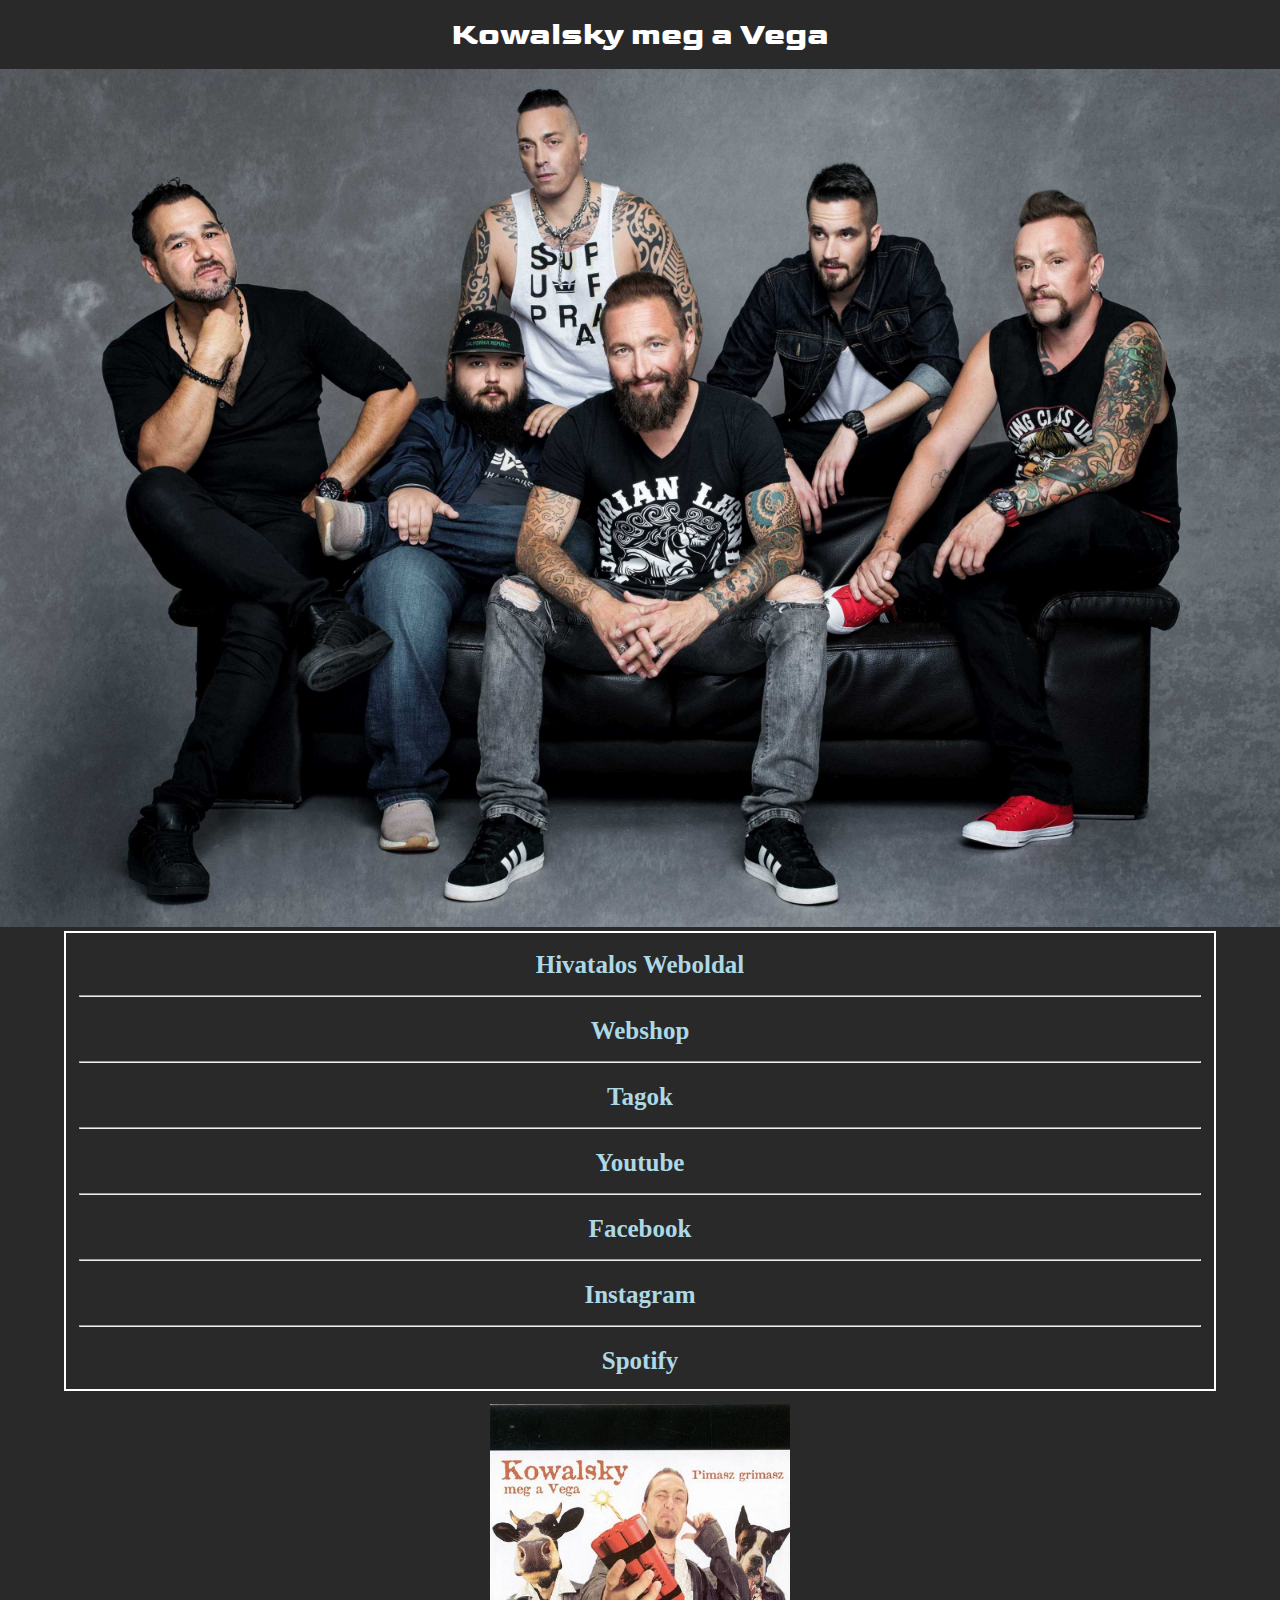
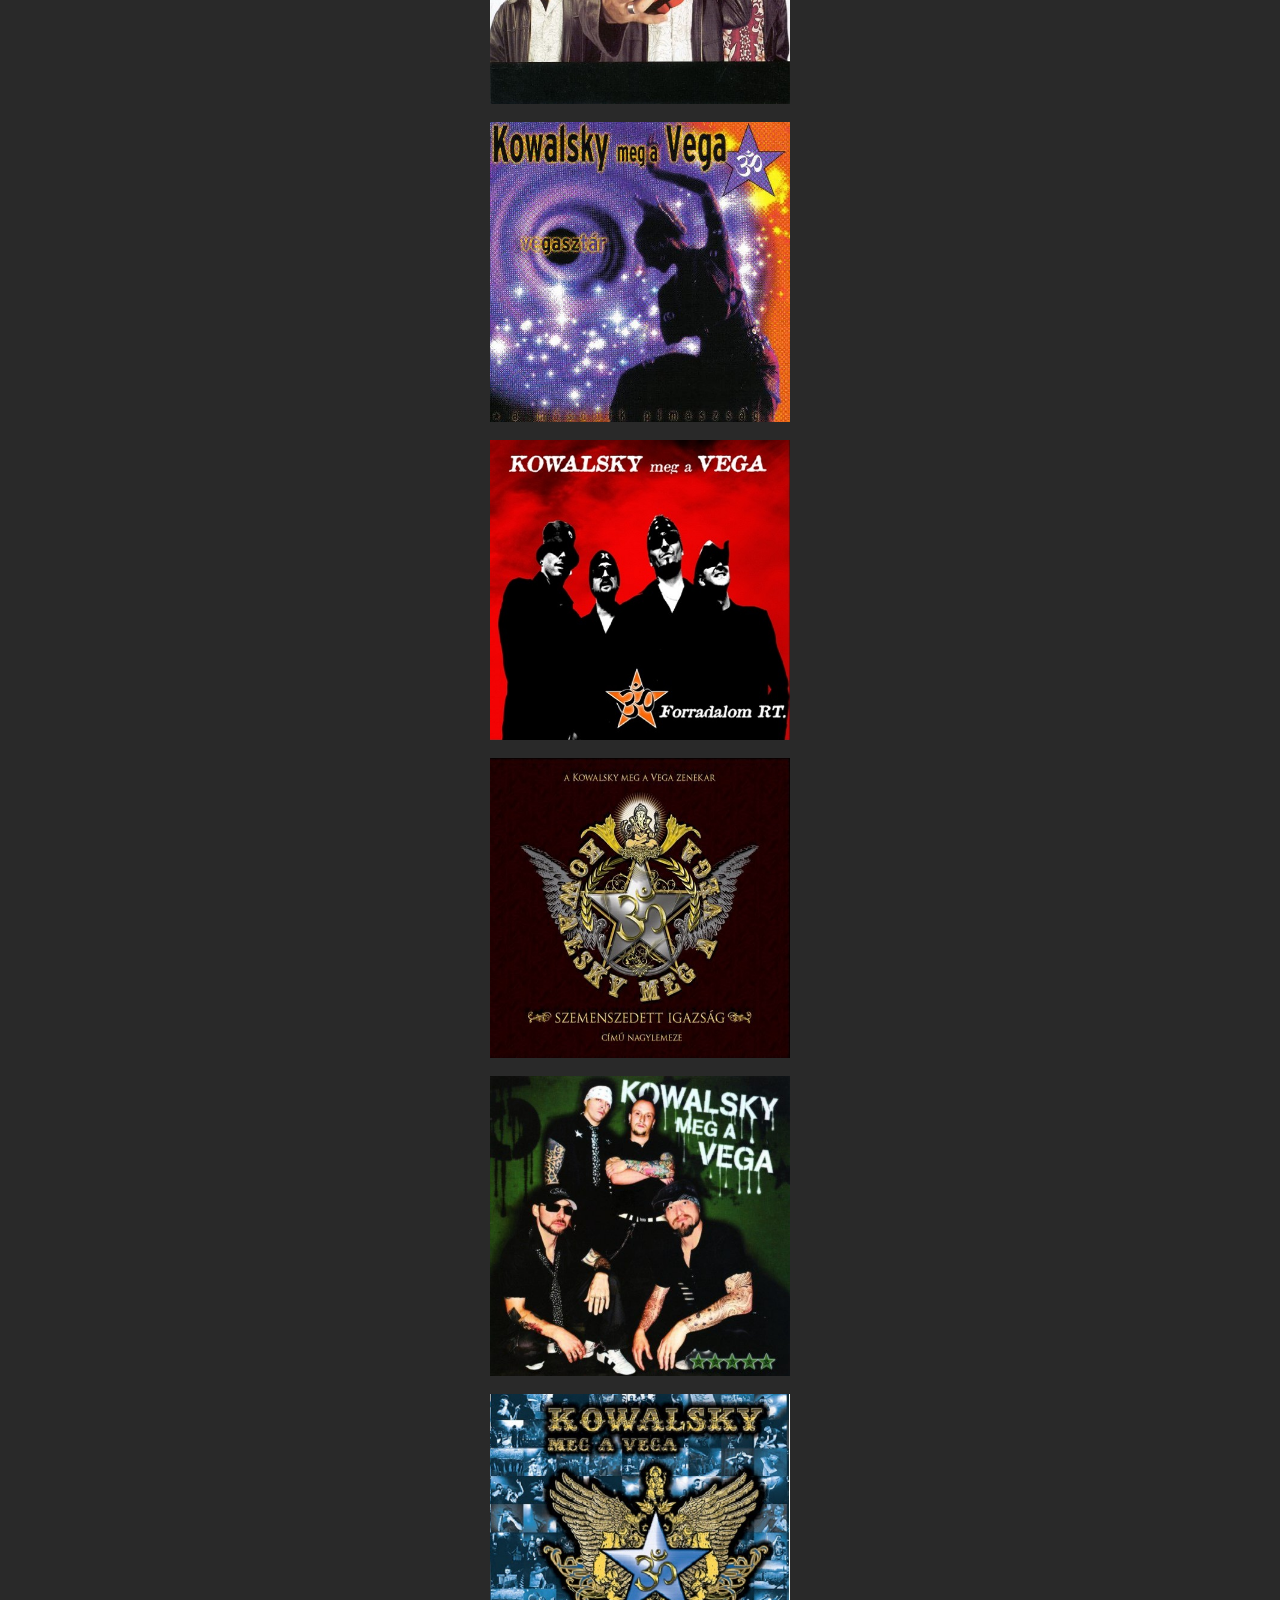
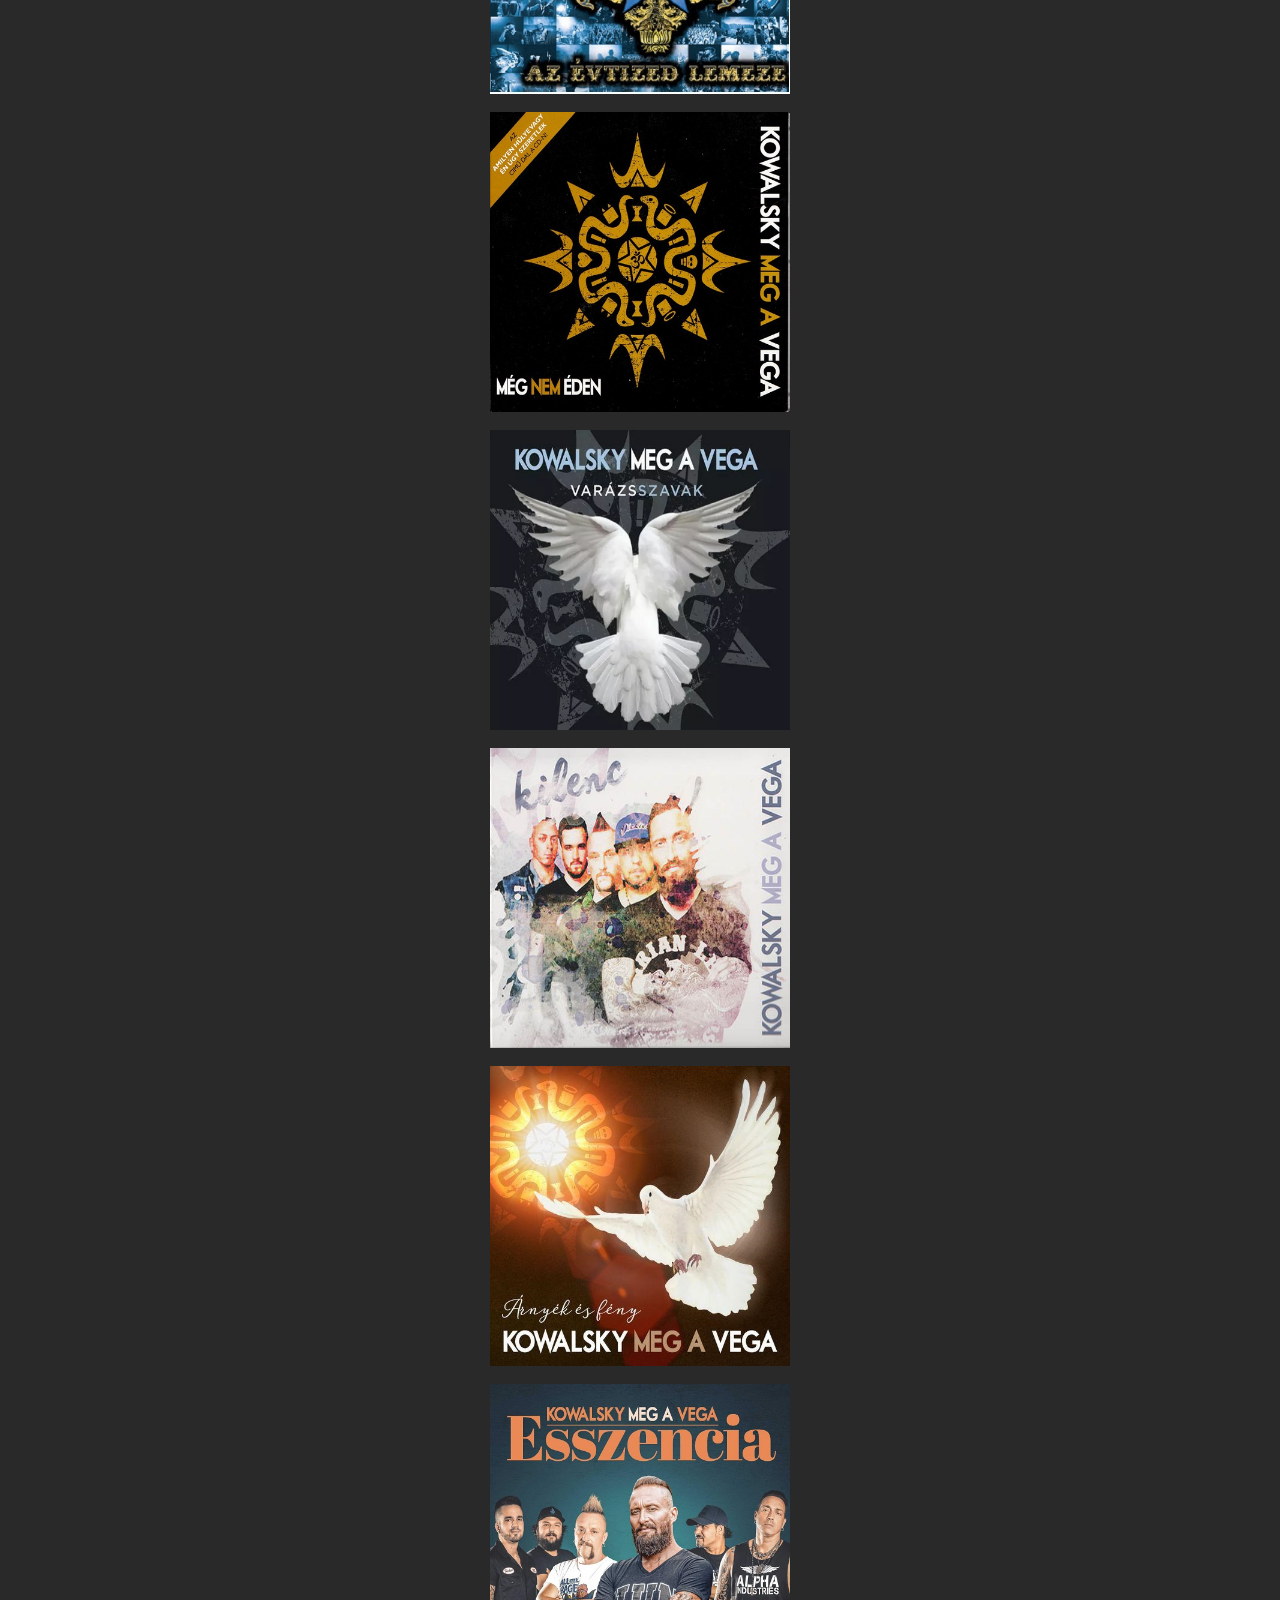
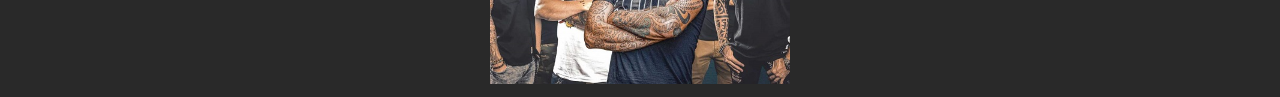
<file: index.html>
<!DOCTYPE html>
<html lang="hu">
<head>
    <meta charset="UTF-8">
    <meta name="viewport" content="width=device-width, initial-scale=1.0">
    <title>Kowalsky meg a Vega</title>
    <link rel="stylesheet" href="style.css">
</head>
<body>
    <div class="kep">
        <h1>Kowalsky meg a Vega</h1>
        <img src="kmv.jpg">
        
    </div>
    <table class="menu">
        <tr>
            <th>
                <a target="_blank" href="http://kowa.hu">Hivatalos Weboldal</a>
                <br><hr>
                <a target="_blank" href="https://kowalskymegavegashop.hu">Webshop</a>
                <br><hr>
                <a target="" href="tagok.html">Tagok</a>
                <br><hr>
                <a target="_blank" href="https://www.youtube.com/user/kowalskymegavega">Youtube</a>
                <br><hr>
                <a target="_blank" href="https://www.facebook.com/kowalskymegavega/">Facebook</a>
                <br><hr>
                <a target="_blank" href="https://www.instagram.com/kowalskymegavega/">Instagram</a>
                <br><hr>
                <a target="_blank" href="https://open.spotify.com/artist/5cllnH1YfZ7XL3mvvgWcGm">Spotify</a>
                <br>
            </th>
        </tr>
    <table class="albumok">   
        <tr>
            <td>
                <a href="kmv_pimasz_grimasz.html"><img src="kmv_pimasz_grimasz.jpg"></a>
                <br>
                <a href="kmv_vegasztar.html"><img src="kmv_vegasztar.jpg"></a>
                <br>
                <a href="kmv_forradalom_rt.html"><img src="kmv_forradalom_rt.jpg"></a>
                <br>
                <a href="kmv_szemenszedett_igazsag.html"><img src="kmv_szemenszedett_igazsag.jpg"></a>
                <br>
                <a href="kmv_otcsillagos.html"><img src="kmv_otcsillagos.jpg"></a>
                <br>
                <a href="kmv_evtized_lemeze.html"><img src="kmv_evtized_lemeze.jpg"></a>
                <br>
                <a href="kmv_meg_nem_eden.html"><img src="kmv_meg_nem_eden.jpg"></a>
                <br>
                <a href="kmv_varazsszavak.html"><img src="kmv_varazsszavak.jpg"></a>
                <br>
                <a href="kmv_kilenc.html"><img src="kmv_kilenc.jpg"></a>
                <br>
                <a href="kmv_arnyek_es_feny.html"><img src="kmv_arnyek_es_feny.jpg"></a>
                <br>
                <a href="kmv_esszencia.html"><img src="kmv_esszencia.jpg"></a>
            </td>
        </tr>
    </table>
    
</body>
</html>
</file>
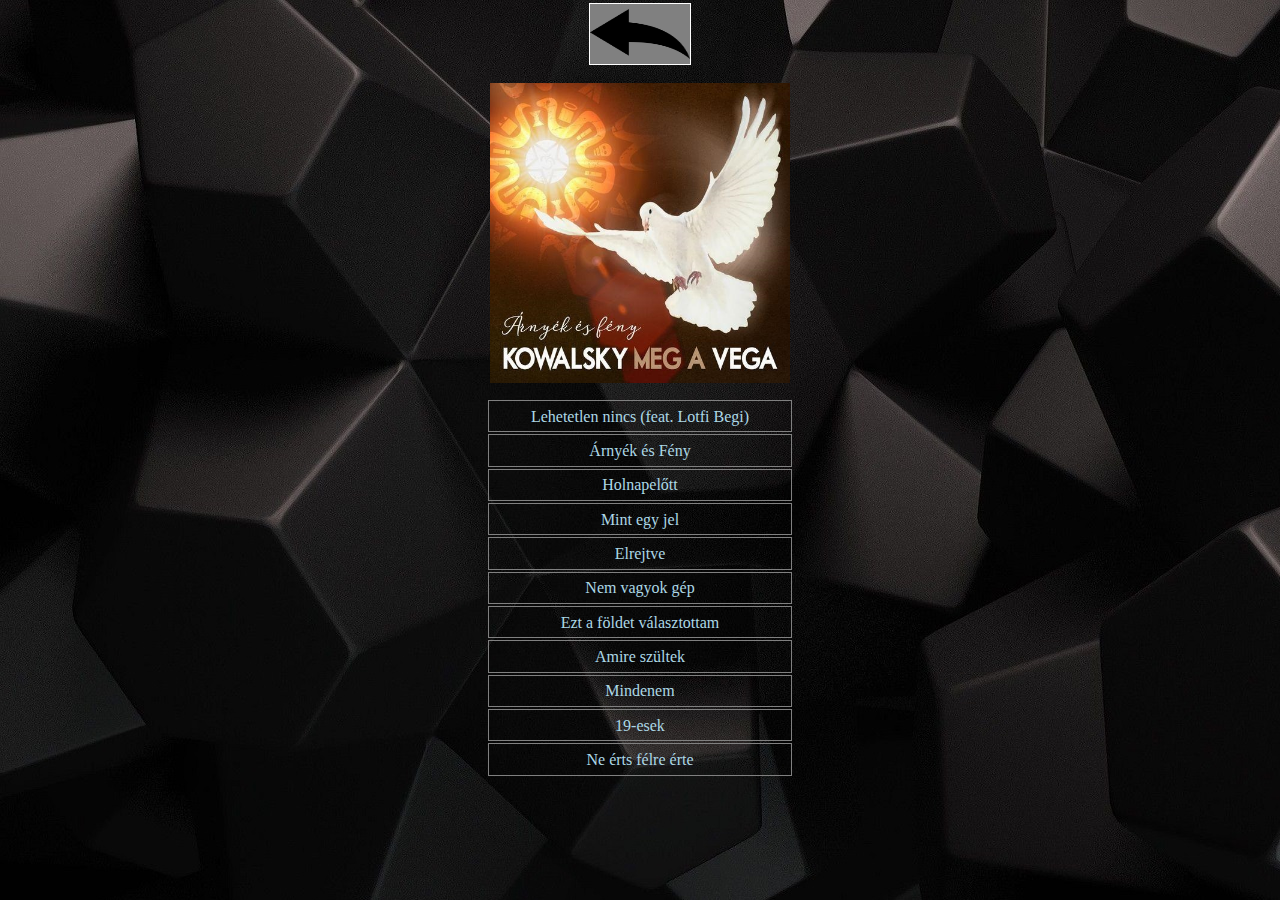
<file: kmv_arnyek_es_feny.html>
<!DOCTYPE html>
<html lang="hu">
<head>
    <meta charset="UTF-8">
    <meta name="viewport" content="width=device-width, initial-scale=1.0">
    <title>Kowalsky meg a Vega - Árnyék és fény</title>
    <link rel="stylesheet" href="album.css">
</head>
<body>
    <div class="bg">
    <!--<table>
        <tr>
            <td>
                <a href="index.html"><img class="vissza" src="vissza.png"></a>
            </td>
        </tr>
        <tr>
            <td>
                <img src="kmv_arnyek_es_feny.jpg" alt="Árnyék és fény borító" class="albumkep">
            </td>
        </tr>
        <tr>
            <td>
                <ul>
                    <a target="_blank" href="https://www.youtube.com/watch?v=1TZcFUPSbb0">
                        <li>Lehetetlen nincs (feat. Lotfi Begi)</li>
                    </a>
                    <a target="_blank" href="https://www.youtube.com/watch?v=YBqUlp4jbUc">
                        <li>Árnyék és Fény</li>
                    </a>
                    <a target="_blank" href="https://www.youtube.com/watch?v=3j7KGIOV_us">
                        <li>Holnapelőtt</li>
                    </a>
                    <a target="_blank" href="https://www.youtube.com/watch?v=t6os3I24CdQ">
                        <li>Mint egy jel</li>
                    </a>
                    <a target="_blank" href="https://www.youtube.com/watch?v=_L0og__Jii0">
                        <li>Elrejtve</li>
                    </a>
                    <a target="_blank" href="https://www.youtube.com/watch?v=_n4ki0c5J-g">
                        <li>Nem vagyok gép</li>
                    </a>
                    <a target="_blank" href="https://www.youtube.com/watch?v=twy8YoBT1Kc">
                        <li>Ezt a földet választottam</li>
                    </a>
                    <a target="_blank" href="https://www.youtube.com/watch?v=w92vYXxvt8U">
                        <li>Amire szültek</li>
                    </a>
                    <a target="_blank" href="https://www.youtube.com/watch?v=oIetOtffWqs">
                        <li>Mindenem</li>
                    </a>
                    <a target="_blank" href="https://www.youtube.com/watch?v=AzV4lrjw5qg">
                        <li>19-esek</li>
                    </a>
                    <a target="_blank" href="https://www.youtube.com/watch?v=o3hQXavjbi4">
                        <li>Ne érts félre érte</li>
                    </a>
                </ul>
            </td>
        </tr>
    </table>-->

    <table>
        <tr>
            <th>
                <a href="index.html"><img class="vissza" src="vissza.png"></a>
            </th>
        </tr>
        <tr>
            <th>
                <img src="kmv_arnyek_es_feny.jpg" alt="Árnyék és fény borító" class="albumkep">
            </th>
        </tr>

        <tr><td><a target="_blank" href="https://www.youtube.com/watch?v=1TZcFUPSbb0">
            <li>Lehetetlen nincs (feat. Lotfi Begi)</li>
        </a></td></tr>
        <tr><td><a target="_blank" href="https://www.youtube.com/watch?v=YBqUlp4jbUc">
            <li>Árnyék és Fény</li>
        </a></td></tr>
        <tr><td><a target="_blank" href="https://www.youtube.com/watch?v=3j7KGIOV_us">
            <li>Holnapelőtt</li>
        </a></td></tr>
        <tr><td><a target="_blank" href="https://www.youtube.com/watch?v=t6os3I24CdQ">
            <li>Mint egy jel</li>
        </a></td></tr>
        <tr><td><a target="_blank" href="https://www.youtube.com/watch?v=_L0og__Jii0">
            <li>Elrejtve</li>
        </a></td></tr>
        <tr><td><a target="_blank" href="https://www.youtube.com/watch?v=_n4ki0c5J-g">
            <li>Nem vagyok gép</li>
        </a></td></tr>
        <tr><td><a target="_blank" href="https://www.youtube.com/watch?v=twy8YoBT1Kc">
            <li>Ezt a földet választottam</li>
        </a></td></tr>
        <tr><td><a target="_blank" href="https://www.youtube.com/watch?v=w92vYXxvt8U">
            <li>Amire szültek</li>
        </a></td></tr>
        <tr><td><a target="_blank" href="https://www.youtube.com/watch?v=oIetOtffWqs">
            <li>Mindenem</li>
        </a></td></tr>
        <tr><td><a target="_blank" href="https://www.youtube.com/watch?v=AzV4lrjw5qg">
            <li>19-esek</li>
        </a></td></tr>
        <tr><td><a target="_blank" href="https://www.youtube.com/watch?v=o3hQXavjbi4">
            <li>Ne érts félre érte</li>
        </a></td></tr>
    </table>
    </div>
</body>
</html>
</file>
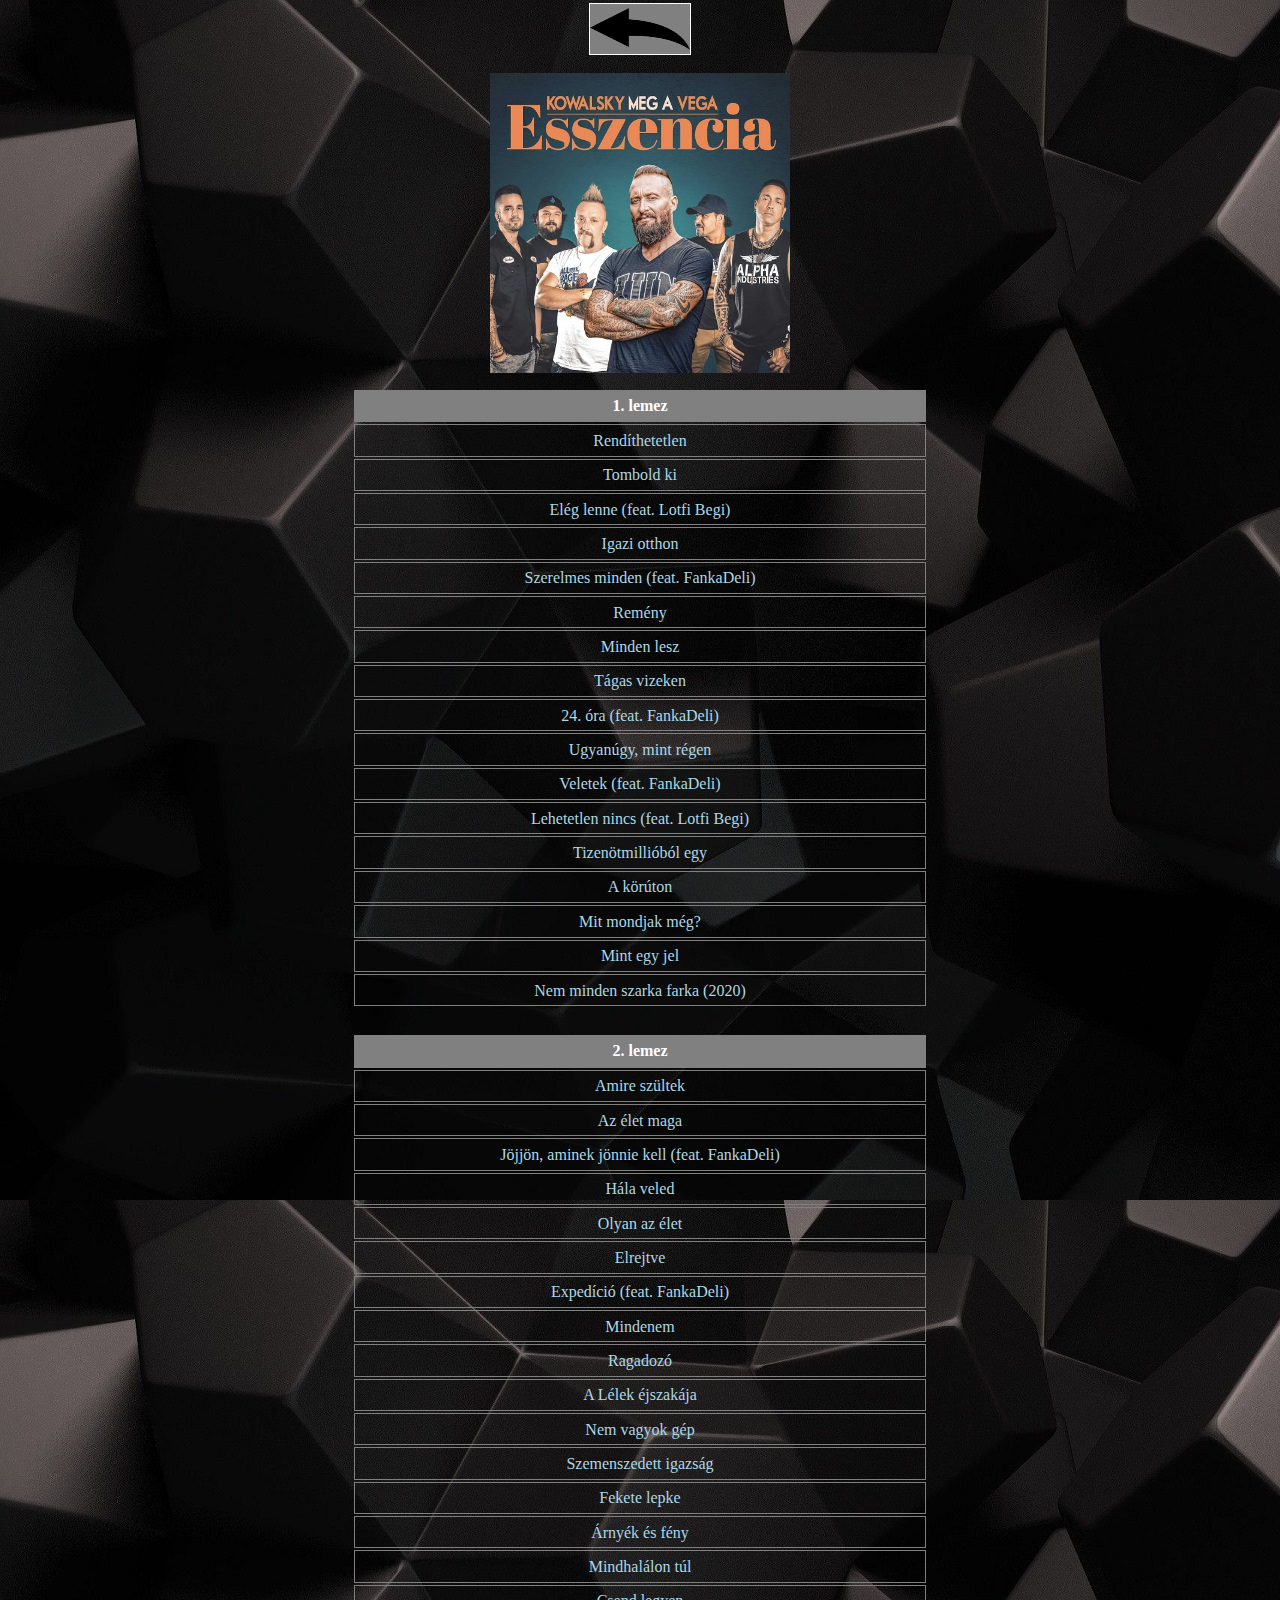
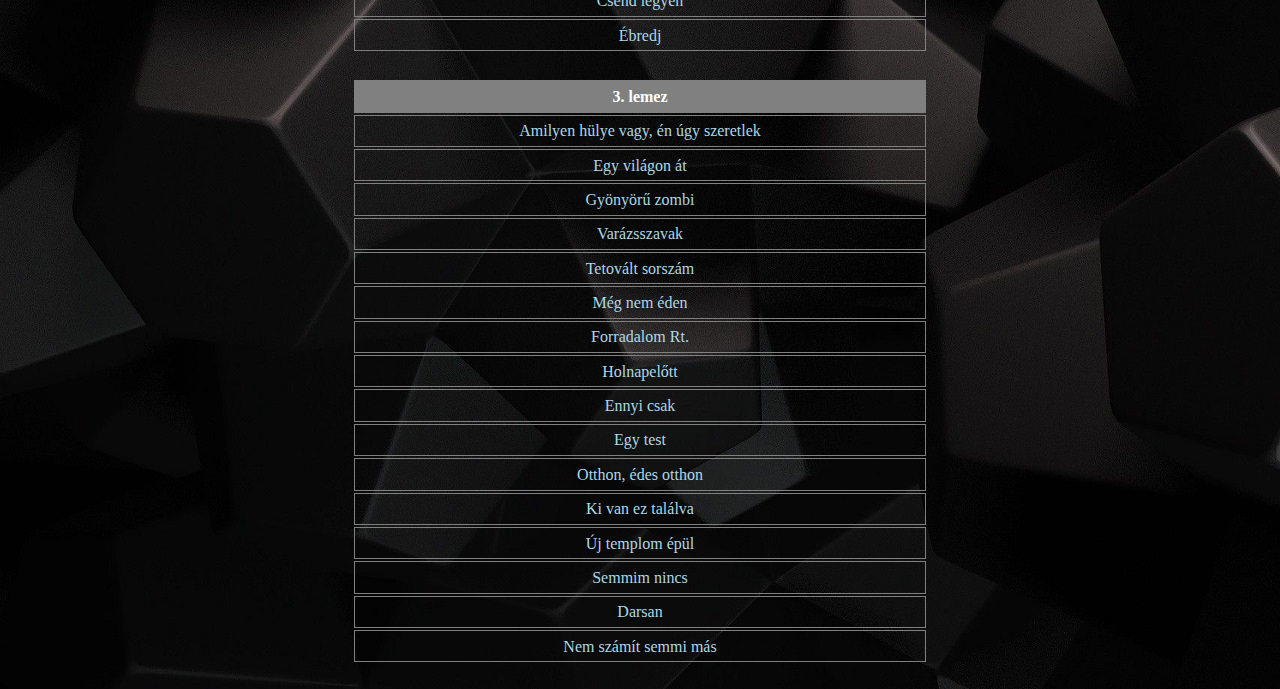
<file: kmv_esszencia.html>
<!DOCTYPE html>
<html lang="hu">
<head>
    <meta charset="UTF-8">
    <meta name="viewport" content="width=device-width, initial-scale=1.0">
    <title>Kowalsky meg a Vega - Esszencia</title>
    <link rel="stylesheet" href="album_esszencia.css">
</head>
<body>
    <div class="bg">
    <!--<table>
        <tr>
            <td>
                <a href="index.html"><img class="vissza" src="vissza.png"></a>
            </td>
        </tr>
        <tr>
            <td>
                <img src="kmv_esszencia.jpg" alt="Esszencia borító" class="albumkep">
            </td>
        </tr>
    </table>

    <table class="lemezek" border="1px solid darkgray">
        <tr>
            <th>1. lemez</th>
            <th>2. lemez</th>
            <th>3. lemez</th>
        </tr>

        <tr>
            <td><a target="_blank" href="">
                <li>Rendíthetetlen</li>
            </a></td>
            <td><a target="_blank" href="">
                <li>Amire szültek</li>
            </a></td>
            <td><a target="_blank" href="">
                <li>Amilyen hülye vagy, én úgy szeretlek</li>
            </a></td>
        </tr>

        <tr>
            <td><a target="_blank" href="">
                <li>Tombold ki</li>
            </a></td>
            <td><a target="_blank" href="">
                <li>Az élet maga</li>
            </a></td>
            <td><a target="_blank" href="">
                <li>Egy világon át</li>
            </a></td>
        </tr>

        <tr>
            <td><a target="_blank" href="">
                <li>Elég lenne (feat. Lotfi Begi)</li>
            </a></td>
            <td><a target="_blank" href="">
                <li>Jöjjön, aminek jönnie kell (feat. FankaDeli)</li>
            </a></td>
            <td><a target="_blank" href="">
                <li>Gyönyörű zombi</li>
            </a></td>
        </tr>

        <tr>
            <td><a target="_blank" href="">
                <li>Igazi otthon</li>
            </a></td>
            <td><a target="_blank" href="">
                <li>Hála veled</li>
            </a></td>
            <td><a target="_blank" href="">
                <li>Varázsszavak</li>
            </a></td>
        </tr>

        <tr>
            <td><a target="_blank" href="">
                <li>Szerelmes minden (feat. FankaDeli)</li>
            </a></td>
            <td><a target="_blank" href="">
                <li>Olyan az élet</li>
            </a></td>
            <td><a target="_blank" href="">
                <li>Tetovált sorszám</li>
            </a></td>
        </tr>

        <tr>
            <td><a target="_blank" href="">
                <li>Remény</li>
            </a></td>
            <td><a target="_blank" href="">
                <li>Elrejtve</li>
            </a></td>
            <td><a target="_blank" href="">
                <li>Még nem éden</li>
            </a></td>
        </tr>

        <tr>
            <td><a target="_blank" href="">
                <li>Minden lesz</li>
            </a></td>
            <td><a target="_blank" href="">
                <li>Expedíció (feat. FankaDeli)</li>
            </a></td>
            <td><a target="_blank" href="">
                <li>Forradalom Rt.</li>
            </a></td>
        </tr>

        <tr>
            <td><a target="_blank" href="">
                <li>Tágas vizeken</li>
            </a></td>
            <td><a target="_blank" href="">
                <li>Mindenem</li>
            </a></td>
            <td><a target="_blank" href="">
                <li>Holnapelőtt</li>
            </a></td>
        </tr>

        <tr>
            <td><a target="_blank" href="">
                <li>24. óra (feat. FankaDeli</li>
            </a></td>
            <td><a target="_blank" href="">
                <li>Ragadozó</li>
            </a></td>
            <td><a target="_blank" href="">
                <li>Ennyi csak</li>
            </a></td>
        </tr>

        <tr>
            <td><a target="_blank" href="">
                <li>Ugyanúgy, mint régen</li>
            </a></td>
            <td><a target="_blank" href="">
                <li>A Lélek éjszakája</li>
            </a></td>
            <td><a target="_blank" href="">
                <li>Egy test</li>
            </a></td>
        </tr>

        <tr>
            <td><a target="_blank" href="">
                <li>Veletek (feat. FankaDeli)</li>
            </a></td>
            <td><a target="_blank" href="">
                <li>Nem vagyok gép</li>
            </a></td>
            <td><a target="_blank" href="">
                <li>Otthon, édes otthon</li>
            </a></td>
        </tr>

        <tr>
            <td><a target="_blank" href="">
                <li>Lehetetlen nincs (feat. Lotfi Begi)</li>
            </a></td>
            <td><a target="_blank" href="">
                <li>Szemenszedett igazság</li>
            </a></td>
            <td><a target="_blank" href="">
                <li>Ki van ez találva</li>
            </a></td>
        </tr>

        <tr>
            <td><a target="_blank" href="">
                <li>Tizenötmillióból egy</li>
            </a></td>
            <td><a target="_blank" href="">
                <li>Fekete lepke</li>
            </a></td>
            <td><a target="_blank" href="">
                <li>Új templom épül</li>
            </a></td>
        </tr>

        <tr>
            <td><a target="_blank" href="">
                <li>A körúton</li>
            </a></td>
            <td><a target="_blank" href="">
                <li>Árnyék és fény</li>
            </a></td>
            <td><a target="_blank" href="">
                <li>Semmim nincs</li>
            </a></td>
        </tr>

        <tr>
            <td><a target="_blank" href="">
                <li>Mit mondjak még?</li>
            </a></td>
            <td><a target="_blank" href="">
                <li>Mindhalálon túl</li>
            </a></td>
            <td><a target="_blank" href="">
                <li>Darsan</li>
            </a></td>
        </tr>

        <tr>
            <td><a target="_blank" href="">
                <li>Mint egy jel</li>
            </a></td>
            <td><a target="_blank" href="">
                <li>Csend legyen</li>
            </a></td>
            <td><a target="_blank" href="">
                <li>Nem számít semmi más</li>
            </a></td>
        </tr>

        <tr>
            <td><a target="_blank" href="">
                <li>Nem minden szarka farka (2020)</li>
            </a></td>
            <td><a target="_blank" href="">
                <li>Ébredj</li>
            </a></td>
            <td><a target="_blank" href="">
                <li></li>
            </a></td>
        </tr>
    </table>-->

    <table class="lemezek1">
        <tr>
            <th>
                <a href="index.html"><img class="vissza" src="vissza.png"></a>
            </th>
        </tr>
        <tr>
            <th>
                <img src="kmv_esszencia.jpg" alt="Esszencia borító" class="albumkep">
            </th>
        </tr>
        <tr><th class="lem">1. lemez</th></tr>
        <tr><td><a target="_blank" href="https://www.youtube.com/watch?v=kghxk88WoJQ">
            <li>Rendíthetetlen</li>
        </a></td></tr>
        <tr><td><a target="_blank" href="https://www.youtube.com/watch?v=v5vT6osPks8">
            <li>Tombold ki</li>
        </a></td></tr>
        <tr><td><a target="_blank" href="https://www.youtube.com/watch?v=YupWxT9QG_o">
            <li>Elég lenne (feat. Lotfi Begi)</li>
        </a></td></tr>
        <tr><td><a target="_blank" href="https://www.youtube.com/watch?v=WNbM53zxzzc">
            <li>Igazi otthon</li>
        </a></td></tr>
        <tr><td><a target="_blank" href="https://www.youtube.com/watch?v=IiB5BAxuQXA">
            <li>Szerelmes minden (feat. FankaDeli)</li>
        </a></td></tr>
        <tr><td><a target="_blank" href="https://www.youtube.com/watch?v=gMusOKgA7Jg">
            <li>Remény</li>
        </a></td></tr>
        <tr><td><a target="_blank" href="https://www.youtube.com/watch?v=WZKhIDYfi9s">
            <li>Minden lesz</li>
        </a></td></tr>
        <tr><td><a target="_blank" href="https://www.youtube.com/watch?v=9jg_Kt_S8aY">
            <li>Tágas vizeken</li>
        </a></td></tr>
        <tr><td><a target="_blank" href="https://www.youtube.com/watch?v=z0K7_rEdqL0">
            <li>24. óra (feat. FankaDeli)</li>
        </a></td></tr>
        <tr><td><a target="_blank" href="https://www.youtube.com/watch?v=wzuX_AV5jOk">
            <li>Ugyanúgy, mint régen</li>
        </a></td></tr>
        <tr><td><a target="_blank" href="https://www.youtube.com/watch?v=KBFfRsAMl5A">
            <li>Veletek (feat. FankaDeli)</li>
        </a></td></tr>
        <tr><td><a target="_blank" href="https://www.youtube.com/watch?v=fEGqoMqXgEw">
            <li>Lehetetlen nincs (feat. Lotfi Begi)</li>
        </a></td></tr>
        <tr><td><a target="_blank" href="https://www.youtube.com/watch?v=iAp0frBykkA">
            <li>Tizenötmillióból egy</li>
        </a></td></tr>
        <tr><td><a target="_blank" href="https://www.youtube.com/watch?v=ZmguMNx4eGg">
            <li>A körúton</li>
        </a></td></tr>
        <tr><td><a target="_blank" href="https://www.youtube.com/watch?v=VBDbbgUIE0I">
            <li>Mit mondjak még?</li>
        </a></td></tr>
        <tr><td><a target="_blank" href="https://www.youtube.com/watch?v=t6os3I24CdQ">
            <li>Mint egy jel</li>
        </a></td></tr>
        <tr><td><a target="_blank" href="https://www.youtube.com/watch?v=6EqsoeGbhlo">
            <li>Nem minden szarka farka (2020)</li>
        </a></td></tr>
    </table>
    
    <table class="lemezek2">
        <tr><th class="lem">2. lemez</th></tr>
        <tr><td><a target="_blank" href="https://www.youtube.com/watch?v=w92vYXxvt8U">
            <li>Amire szültek</li>
        </a></td></tr>
        <tr><td><a target="_blank" href="https://www.youtube.com/watch?v=6BWF_RDeG7s">
            <li>Az élet maga</li>
        </a></td></tr>
        <tr><td><a target="_blank" href="https://www.youtube.com/watch?v=VrTe70pdJfc">
            <li>Jöjjön, aminek jönnie kell (feat. FankaDeli)</li>
        </a></td></tr>
        <tr><td><a target="_blank" href="https://www.youtube.com/watch?v=jadtGMYYZBg">
            <li>Hála veled</li>
        </a></td></tr>
        <tr><td><a target="_blank" href="https://www.youtube.com/watch?v=_WoDru5IT20">
            <li>Olyan az élet</li>
        </a></td></tr>
        <tr><td><a target="_blank" href="https://www.youtube.com/watch?v=Dxkw5KjSoVc">
            <li>Elrejtve</li>
        </a></td></tr>
        <tr><td><a target="_blank" href="https://www.youtube.com/watch?v=uohd6XJWZPM">
            <li>Expedíció (feat. FankaDeli)</li>
        </a></td></tr>
        <tr><td><a target="_blank" href="https://www.youtube.com/watch?v=oIetOtffWqs">
            <li>Mindenem</li>
        </a></td></tr>
        <tr><td><a target="_blank" href="https://www.youtube.com/watch?v=HxNJYF39AME">
            <li>Ragadozó</li>
        </a></td></tr>
        <tr><td><a target="_blank" href="https://www.youtube.com/watch?v=sBngYIk4tfQ">
            <li>A Lélek éjszakája</li>
        </a></td></tr>
        <tr><td><a target="_blank" href="https://www.youtube.com/watch?v=f_iYLiSiTIU">
            <li>Nem vagyok gép</li>
        </a></td></tr>
        <tr><td><a target="_blank" href="https://www.youtube.com/watch?v=sz5nT6uFl2o">
            <li>Szemenszedett igazság</li>
        </a></td></tr>
        <tr><td><a target="_blank" href="https://www.youtube.com/watch?v=olIxcOxHveY">
            <li>Fekete lepke</li>
        </a></td></tr>
        <tr><td><a target="_blank" href="https://www.youtube.com/watch?v=YBqUlp4jbUc">
            <li>Árnyék és fény</li>
        </a></td></tr>
        <tr><td><a target="_blank" href="https://www.youtube.com/watch?v=gC23VkXAIO0">
            <li>Mindhalálon túl</li>
        </a></td></tr>
        <tr><td><a target="_blank" href="https://www.youtube.com/watch?v=c30RPGIU9Sw">
            <li>Csend legyen</li>
        </a></td></tr>
        <tr><td><a target="_blank" href="https://www.youtube.com/watch?v=GNm5SMF7EzI">
            <li>Ébredj</li>
        </a></td></tr>
    </table>

    <table class="lemezek3">
        <tr><th class="lem">3. lemez</th></tr>
        <tr><td><a target="_blank" href="https://www.youtube.com/watch?v=WA8j_b5WTys">
            <li>Amilyen hülye vagy, én úgy szeretlek</li>
        </a></td></tr>
        <tr><td><a target="_blank" href="https://www.youtube.com/watch?v=a8IbBsEb6Yc">
            <li>Egy világon át</li>
        </a></td></tr>
        <tr><td><a target="_blank" href="https://www.youtube.com/watch?v=ed0jlnw0vyU">
            <li>Gyönyörű zombi</li>
        </a></td></tr>
        <tr><td><a target="_blank" href="https://www.youtube.com/watch?v=ny2a1d3B29U">
            <li>Varázsszavak</li>
        </a></td></tr>
        <tr><td><a target="_blank" href="https://www.youtube.com/watch?v=vcW1o2fWZj8">
            <li>Tetovált sorszám</li>
        </a></td></tr>
        <tr><td><a target="_blank" href="https://www.youtube.com/watch?v=oe-lOOU0bD4">
            <li>Még nem éden</li>
        </a></td></tr>
        <tr><td><a target="_blank" href="https://www.youtube.com/watch?v=pplYnon698Q">
            <li>Forradalom Rt.</li>
        </a></td></tr>
        <tr><td><a target="_blank" href="https://www.youtube.com/watch?v=oXDfo0HIJwY">
            <li>Holnapelőtt</li>
        </a></td></tr>
        <tr><td><a target="_blank" href="https://www.youtube.com/watch?v=e5-U1XVSlas">
            <li>Ennyi csak</li>
        </a></td></tr>
        <tr><td><a target="_blank" href="https://www.youtube.com/watch?v=U27N195emAI">
            <li>Egy test</li>
        </a></td></tr>
        <tr><td><a target="_blank" href="https://www.youtube.com/watch?v=V-vRNezZ_LA">
            <li>Otthon, édes otthon</li>
        </a></td></tr>
        <tr><td><a target="_blank" href="https://www.youtube.com/watch?v=x6Wv7MUJMtA">
            <li>Ki van ez találva</li>
        </a></td></tr>
        <tr><td><a target="_blank" href="https://www.youtube.com/watch?v=fbsPkxzwRGw">
            <li>Új templom épül</li>
        </a></td></tr>
        <tr><td><a target="_blank" href="https://www.youtube.com/watch?v=knT5viYf07M">
            <li>Semmim nincs</li>
        </a></td></tr>
        <tr><td><a target="_blank" href="https://www.youtube.com/watch?v=jV6rsLWkF4I">
            <li>Darsan</li>
        </a></td></tr>
        <tr><td><a target="_blank" href="https://www.youtube.com/watch?v=C1st9e_TeoY">
            <li>Nem számít semmi más</li>
        </a></td></tr>
    </table>
    </div>
</body>
</html>
</file>
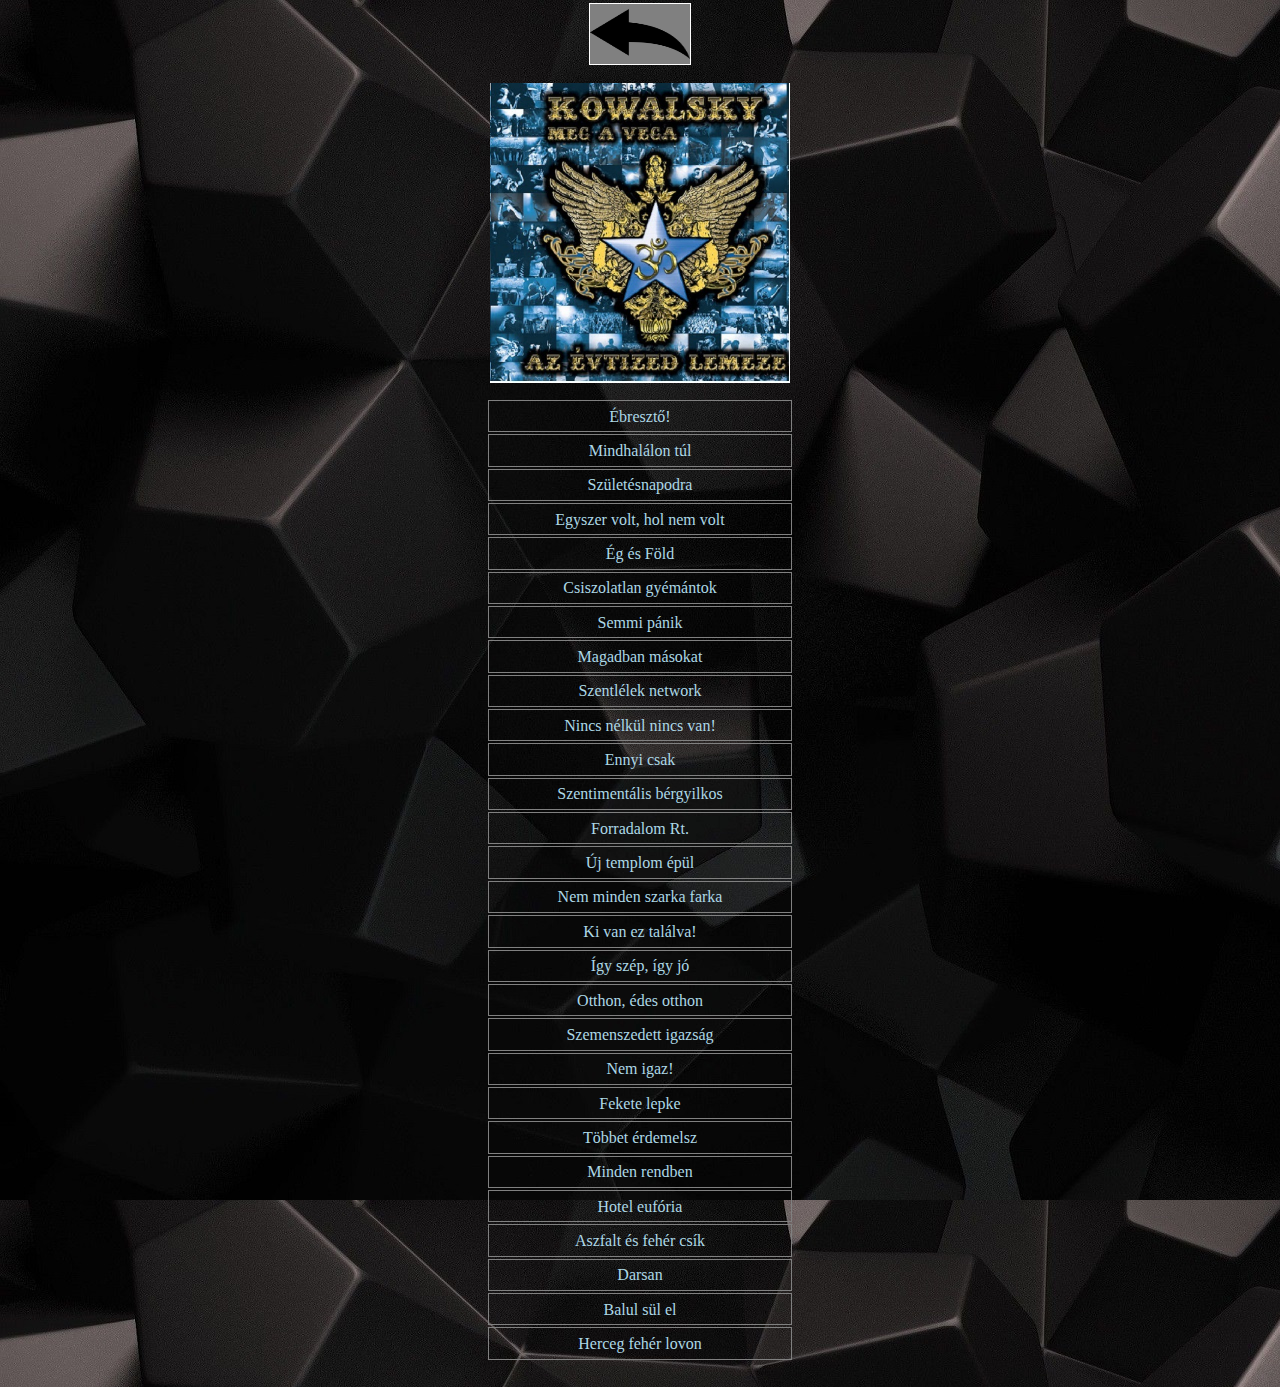
<file: kmv_evtized_lemeze.html>
<!DOCTYPE html>
<html lang="hu">
<head>
    <meta charset="UTF-8">
    <meta name="viewport" content="width=device-width, initial-scale=1.0">
    <title>Kowalsky meg a Vega - Évtized lemeze</title>
    <link rel="stylesheet" href="album_evtized_lemeze.css">
</head>
<body>
    <div class="bg">
    <!--<table>
        <tr>
            <td>
                <a href="index.html"><img class="vissza" src="vissza.png"></a>
            </td>
        </tr>
        <tr>
            <td>
                <img src="kmv_evtized_lemeze.jpg" alt="Az évtized lemez borító" class="albumkep">
            </td>
        </tr>
        <tr>
            <td>
                <ul>
                    <a target="_blank" href="https://www.youtube.com/watch?v=nh9O0ip9zOo">
                        <li>Ébresztő!</li>
                    </a>
                    <a target="_blank" href="https://www.youtube.com/watch?v=jBfczPVz_9A">
                        <li>Mindhalálon túl</li>
                    </a>
                    <a target="_blank" href="https://www.youtube.com/watch?v=peiCyDltlDs">
                        <li>Születésnapodra</li>
                    </a>
                    <a target="_blank" href="https://www.youtube.com/watch?v=sTfi0gissWA">
                        <li>Egyszer volt, hol nem volt</li>
                    </a>
                    <a target="_blank" href="https://www.youtube.com/watch?v=JcPY40g-T2A">
                        <li>Ég és Föld</li>
                    </a>
                    <a target="_blank" href="https://www.youtube.com/watch?v=5d3Os34p34w">
                        <li>Csiszolatlan gyémántok</li>
                    </a>
                    <a target="_blank" href="https://www.youtube.com/watch?v=k0SJaJKm5jk">
                        <li>Semmi pánik</li>
                    </a>
                    <a target="_blank" href="https://www.youtube.com/watch?v=Z8vRizVY1HA">
                        <li>Magadban másokat</li>
                    </a>
                    <a target="_blank" href="https://www.youtube.com/watch?v=K-pEB9l97ug">
                        <li>Szentlélek network</li>
                    </a>
                    <a target="_blank" href="https://www.youtube.com/watch?v=EA-SQ47hGqg">
                        <li>Nincs nélkül nincs van!</li>
                    </a>
                    <a target="_blank" href="https://www.youtube.com/watch?v=OCKzw_7tI2E">
                        <li>Ennyi csak</li>
                    </a>
                    <a target="_blank" href="https://www.youtube.com/watch?v=FgqtoZOyFDE">
                        <li>Szentimentális bérgyilkos</li>
                    </a>
                    <a target="_blank" href="https://www.youtube.com/watch?v=UbU4Mc9YwIM">
                        <li>Forradalom Rt.</li>
                    </a>
                    <a target="_blank" href="https://www.youtube.com/watch?v=k9mTUgbpL8o">
                        <li>Új templom épül</li>
                    </a>
                    <a target="_blank" href="https://www.youtube.com/watch?v=n-lMZuwONtI">
                        <li>Nem minden szarka farka</li>
                    </a>
                    <a target="_blank" href="https://www.youtube.com/watch?v=mLRF9EAzduI">
                        <li>Ki van ez találva!</li>
                    </a>
                    <a target="_blank" href="https://www.youtube.com/watch?v=xJVjgD8G6n8">
                        <li>Így szép, így jó</li>
                    </a>
                    <a target="_blank" href="https://www.youtube.com/watch?v=OaWx5H09KFY">
                        <li>Otthon, édes otthon</li>
                    </a>
                    <a target="_blank" href="https://www.youtube.com/watch?v=BNg4w8MAZPQ">
                        <li>Szemenszedett igazság</li>
                    </a>
                    <a target="_blank" href="https://www.youtube.com/watch?v=vAZ2KQqlQ5c">
                        <li>Nem igaz!</li>
                    </a>
                    <a target="_blank" href="https://www.youtube.com/watch?v=hTWSsUXTtLQ">
                        <li>Fekete lepke</li>
                    </a>
                    <a target="_blank" href="https://www.youtube.com/watch?v=w12Sjnj6CxI">
                        <li>Többet érdemelsz</li>
                    </a>
                    <a target="_blank" href="https://www.youtube.com/watch?v=UGmJvYjir7Y">
                        <li>Minden rendben</li>
                    </a>
                    <a target="_blank" href="https://www.youtube.com/watch?v=FFSa7cqq_cM">
                        <li>Hotel eufória</li>
                    </a>
                    <a target="_blank" href="https://www.youtube.com/watch?v=2B_lLEQuGto">
                        <li>Aszfalt és fehér csík</li>
                    </a>
                    <a target="_blank" href="https://www.youtube.com/watch?v=oaCiIzee6KE">
                        <li>Darsan</li>
                    </a>
                    <a target="_blank" href="https://www.youtube.com/watch?v=19ansTP2dmE">
                        <li>Balul sül el</li>
                    </a>
                    <a target="_blank" href="https://www.youtube.com/watch?v=Oz9LPP673Zs">
                        <li>Herceg fehér lovon</li>
                    </a>
                </ul>
            </td>
        </tr>
    </table>-->

    <table>
        <tr>
            <th>
                <a href="index.html"><img class="vissza" src="vissza.png"></a>
            </th>
        </tr>
        <tr>
            <th>
                <img src="kmv_evtized_lemeze.jpg" alt="Az évtized lemez borító" class="albumkep">
            </th>
        </tr>
        <tr><td><a target="_blank" href="https://www.youtube.com/watch?v=nh9O0ip9zOo">
            <li>Ébresztő!</li>
        </a></td></tr>
        <tr><td><a target="_blank" href="https://www.youtube.com/watch?v=jBfczPVz_9A">
            <li>Mindhalálon túl</li>
        </a></td></tr>
        <tr><td><a target="_blank" href="https://www.youtube.com/watch?v=peiCyDltlDs">
            <li>Születésnapodra</li>
        </a></td></tr>
        <tr><td><a target="_blank" href="https://www.youtube.com/watch?v=sTfi0gissWA">
            <li>Egyszer volt, hol nem volt</li>
        </a></td></tr>
        <tr><td><a target="_blank" href="https://www.youtube.com/watch?v=JcPY40g-T2A">
            <li>Ég és Föld</li>
        </a></td></tr>
        <tr><td><a target="_blank" href="https://www.youtube.com/watch?v=5d3Os34p34w">
            <li>Csiszolatlan gyémántok</li>
        </a></td></tr>
        <tr><td><a target="_blank" href="https://www.youtube.com/watch?v=k0SJaJKm5jk">
            <li>Semmi pánik</li>
        </a></td></tr>
        <tr><td><a target="_blank" href="https://www.youtube.com/watch?v=Z8vRizVY1HA">
            <li>Magadban másokat</li>
        </a></td></tr>
        <tr><td><a target="_blank" href="https://www.youtube.com/watch?v=K-pEB9l97ug">
            <li>Szentlélek network</li>
        </a></td></tr>
        <tr><td><a target="_blank" href="https://www.youtube.com/watch?v=EA-SQ47hGqg">
            <li>Nincs nélkül nincs van!</li>
        </a></td></tr>
        <tr><td><a target="_blank" href="https://www.youtube.com/watch?v=OCKzw_7tI2E">
            <li>Ennyi csak</li>
        </a></td></tr>
        <tr><td><a target="_blank" href="https://www.youtube.com/watch?v=FgqtoZOyFDE">
            <li>Szentimentális bérgyilkos</li>
        </a></td></tr>
        <tr><td><a target="_blank" href="https://www.youtube.com/watch?v=UbU4Mc9YwIM">
            <li>Forradalom Rt.</li>
        </a></td></tr>
        <tr><td><a target="_blank" href="https://www.youtube.com/watch?v=k9mTUgbpL8o">
            <li>Új templom épül</li>
        </a></td></tr>
        <tr><td><a target="_blank" href="https://www.youtube.com/watch?v=n-lMZuwONtI">
            <li>Nem minden szarka farka</li>
        </a></td></tr>
        <tr><td><a target="_blank" href="https://www.youtube.com/watch?v=mLRF9EAzduI">
            <li>Ki van ez találva!</li>
        </a></td></tr>
        <tr><td><a target="_blank" href="https://www.youtube.com/watch?v=xJVjgD8G6n8">
            <li>Így szép, így jó</li>
        </a></td></tr>
        <tr><td><a target="_blank" href="https://www.youtube.com/watch?v=OaWx5H09KFY">
            <li>Otthon, édes otthon</li>
        </a></td></tr>
        <tr><td><a target="_blank" href="https://www.youtube.com/watch?v=BNg4w8MAZPQ">
            <li>Szemenszedett igazság</li>
        </a></td></tr>
        <tr><td><a target="_blank" href="https://www.youtube.com/watch?v=vAZ2KQqlQ5c">
            <li>Nem igaz!</li>
        </a></td></tr>
        <tr><td><a target="_blank" href="https://www.youtube.com/watch?v=hTWSsUXTtLQ">
            <li>Fekete lepke</li>
        </a></td></tr>
        <tr><td><a target="_blank" href="https://www.youtube.com/watch?v=w12Sjnj6CxI">
            <li>Többet érdemelsz</li>
        </a></td></tr>
        <tr><td><a target="_blank" href="https://www.youtube.com/watch?v=UGmJvYjir7Y">
            <li>Minden rendben</li>
        </a></td></tr>
        <tr><td><a target="_blank" href="https://www.youtube.com/watch?v=FFSa7cqq_cM">
            <li>Hotel eufória</li>
        </a></td></tr>
        <tr><td><a target="_blank" href="https://www.youtube.com/watch?v=2B_lLEQuGto">
            <li>Aszfalt és fehér csík</li>
        </a></td></tr>
        <tr><td><a target="_blank" href="https://www.youtube.com/watch?v=oaCiIzee6KE">
            <li>Darsan</li>
        </a></td></tr>
        <tr><td><a target="_blank" href="https://www.youtube.com/watch?v=19ansTP2dmE">
            <li>Balul sül el</li>
        </a></td></tr>
        <tr><td><a target="_blank" href="https://www.youtube.com/watch?v=Oz9LPP673Zs">
            <li>Herceg fehér lovon</li>
        </a></td></tr>
    </table>
    </div>
</body>
</html>
</file>
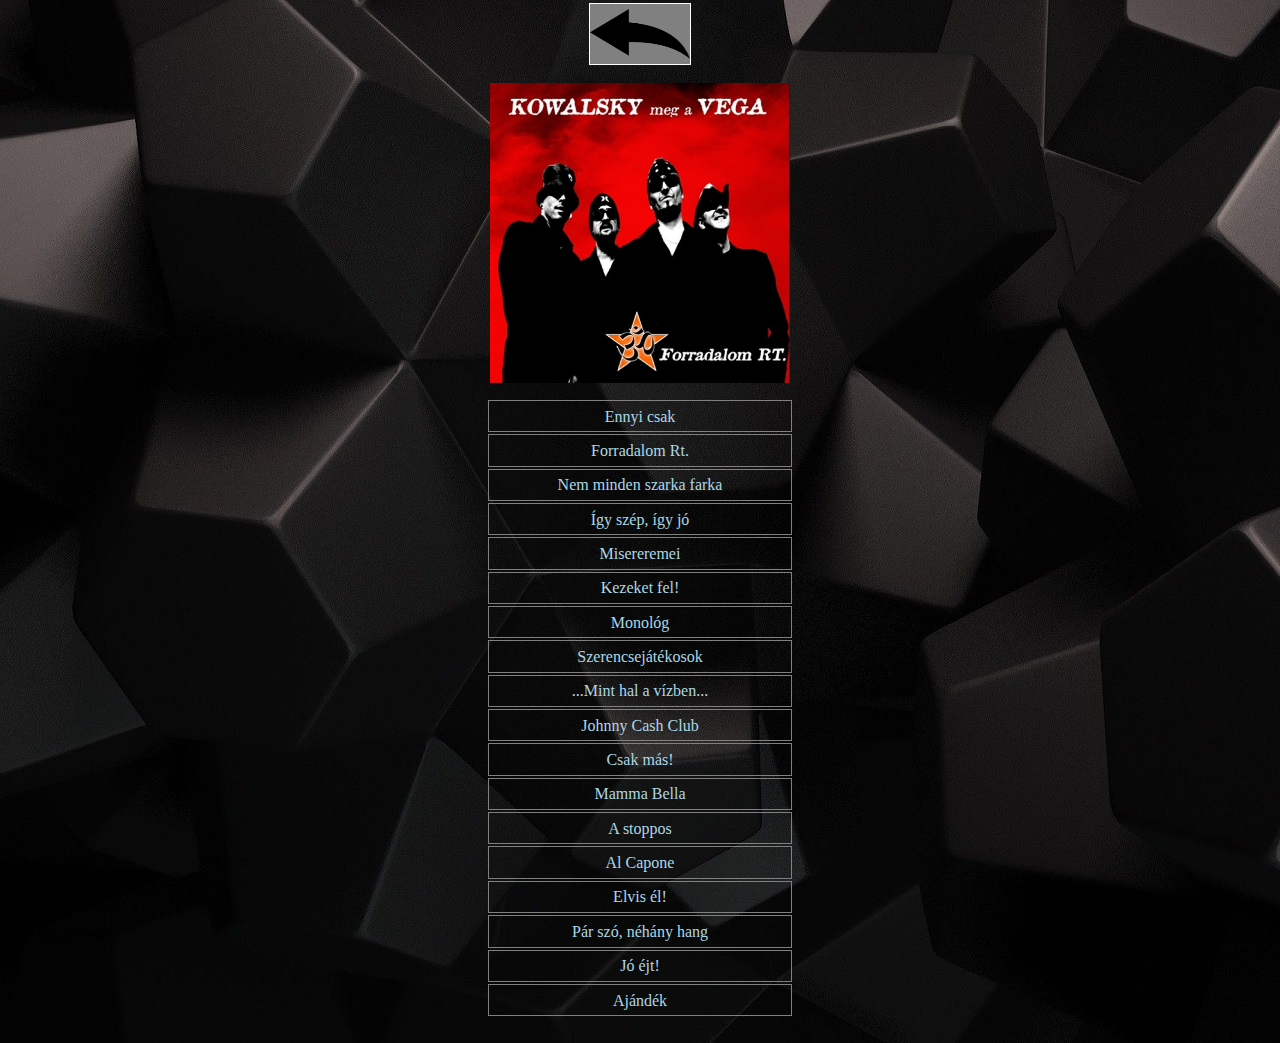
<file: kmv_forradalom_rt.html>
<!DOCTYPE html>
<html lang="hu">
<head>
    <meta charset="UTF-8">
    <meta name="viewport" content="width=device-width, initial-scale=1.0">
    <title>Kowalsky meg a Vega - Forradalom Rt.</title>
    <link rel="stylesheet" href="album.css">
</head>
<body>
    <div class="bg">
    <!--<table>
        <tr>
            <td>
                <a href="index.html"><img class="vissza" src="vissza.png"></a>
            </td>
        </tr>
        <tr>
            <td>
                <img src="kmv_forradalom_rt.jpg" alt="Forradalom Rt. borító" class="albumkep">
            </td>
        </tr>
        <tr>
            <td>
                <ul>
                    <a target="_blank" href="https://www.youtube.com/watch?v=OCKzw_7tI2E">
                        <li>Ennyi csak</li>
                    </a>
                    <a target="_blank" href="https://www.youtube.com/watch?v=UbU4Mc9YwIM">
                        <li>Forradalom Rt.</li>
                    </a>
                    <a target="_blank" href="https://www.youtube.com/watch?v=n-lMZuwONtI">
                        <li>Nem minden szarka farka</li>
                    </a>
                    <a target="_blank" href="https://www.youtube.com/watch?v=xJVjgD8G6n8">
                        <li>Így szép, így jó</li>
                    </a>
                    <a target="_blank" href="https://www.youtube.com/watch?v=iQqkLUdhrLM">
                        <li>Misereremei</li>
                    </a>
                    <a target="_blank" href="https://www.youtube.com/watch?v=xNGieXQz3NM">
                        <li>Kezeket fel!</li>
                    </a>
                    <a target="_blank" href="https://www.youtube.com/watch?v=o878OvbiMCk">
                        <li>Monológ</li>
                    </a>
                    <a target="_blank" href="https://www.youtube.com/watch?v=zoxTRE2nGXM">
                        <li>Szerencsejátékosok</li>
                    </a>
                    <a target="_blank" href="https://www.youtube.com/watch?v=JfLElQE6WF0">
                        <li>...Mint hal a vízben...</li>
                    </a>
                    <a target="_blank" href="https://www.youtube.com/watch?v=yWBIkbrlmY0">
                        <li>Johnny Cash Club</li>
                    </a>
                    <a target="_blank" href="https://www.youtube.com/watch?v=jxYdyhU6M80">
                        <li>Csak más!</li>
                    </a>
                    <a target="_blank" href="https://www.youtube.com/watch?v=7udXe5frHMU">
                        <li>Mamma Bella</li>
                    </a>
                    <a target="_blank" href="https://www.youtube.com/watch?v=bA_3qGPwXOs">
                        <li>A stoppos</li>
                    </a>
                    <a target="_blank" href="https://www.youtube.com/watch?v=LQlgM-APjPg">
                        <li>Al Capone</li>
                    </a>
                    <a target="_blank" href="https://www.youtube.com/watch?v=rFqM35y2vvQ">
                        <li>Elvis él!</li>
                    </a>
                    <a target="_blank" href="https://www.youtube.com/watch?v=IVFM-E7B1ys">
                        <li>Pár szó, néhány hang</li>
                    </a>
                    <a target="_blank" href="https://www.youtube.com/watch?v=Kn7L0SNSNe0">
                        <li>Jó éjt!</li>
                    </a>
                    <a target="_blank" href="https://www.youtube.com/watch?v=NEKpuY5JcVU">
                        <li>Ajándék</li>
                    </a>
                </ul>
            </td>
        </tr>
    </table>-->

    <table>
        <tr>
            <th>
                <a href="index.html"><img class="vissza" src="vissza.png"></a>
            </th>
        </tr>
        <tr>
            <th>
                <img src="kmv_forradalom_rt.jpg" alt="Forradalom Rt. borító" class="albumkep">
            </th>
        </tr>
        <tr><td><a target="_blank" href="https://www.youtube.com/watch?v=OCKzw_7tI2E">
            <li>Ennyi csak</li>
        </a></td></tr>
        <tr><td><a target="_blank" href="https://www.youtube.com/watch?v=UbU4Mc9YwIM">
            <li>Forradalom Rt.</li>
        </a></td></tr>
        <tr><td><a target="_blank" href="https://www.youtube.com/watch?v=n-lMZuwONtI">
            <li>Nem minden szarka farka</li>
        </a></td></tr>
        <tr><td><a target="_blank" href="https://www.youtube.com/watch?v=xJVjgD8G6n8">
            <li>Így szép, így jó</li>
        </a></td></tr>
        <tr><td><a target="_blank" href="https://www.youtube.com/watch?v=iQqkLUdhrLM">
            <li>Misereremei</li>
        </a></td></tr>
        <tr><td><a target="_blank" href="https://www.youtube.com/watch?v=xNGieXQz3NM">
            <li>Kezeket fel!</li>
        </a></td></tr>
        <tr><td><a target="_blank" href="https://www.youtube.com/watch?v=o878OvbiMCk">
            <li>Monológ</li>
        </a></td></tr>
        <tr><td><a target="_blank" href="https://www.youtube.com/watch?v=zoxTRE2nGXM">
            <li>Szerencsejátékosok</li>
        </a></td></tr>
        <tr><td><a target="_blank" href="https://www.youtube.com/watch?v=JfLElQE6WF0">
            <li>...Mint hal a vízben...</li>
        </a></td></tr>
        <tr><td><a target="_blank" href="https://www.youtube.com/watch?v=yWBIkbrlmY0">
            <li>Johnny Cash Club</li>
        </a></td></tr>
        <tr><td><a target="_blank" href="https://www.youtube.com/watch?v=jxYdyhU6M80">
            <li>Csak más!</li>
        </a></td></tr>
        <tr><td><a target="_blank" href="https://www.youtube.com/watch?v=7udXe5frHMU">
            <li>Mamma Bella</li>
        </a></td></tr>
        <tr><td><a target="_blank" href="https://www.youtube.com/watch?v=bA_3qGPwXOs">
            <li>A stoppos</li>
        </a></td></tr>
        <tr><td><a target="_blank" href="https://www.youtube.com/watch?v=LQlgM-APjPg">
            <li>Al Capone</li>
        </a></td></tr>
        <tr><td><a target="_blank" href="https://www.youtube.com/watch?v=rFqM35y2vvQ">
            <li>Elvis él!</li>
        </a></td></tr>
        <tr><td><a target="_blank" href="https://www.youtube.com/watch?v=IVFM-E7B1ys">
            <li>Pár szó, néhány hang</li>
        </a></td></tr>
        <tr><td><a target="_blank" href="https://www.youtube.com/watch?v=Kn7L0SNSNe0">
            <li>Jó éjt!</li>
        </a></td></tr>
        <tr><td><a target="_blank" href="https://www.youtube.com/watch?v=NEKpuY5JcVU">
            <li>Ajándék</li>
        </a></td></tr>
    </table>
    </div>
</body>
</html>
</file>
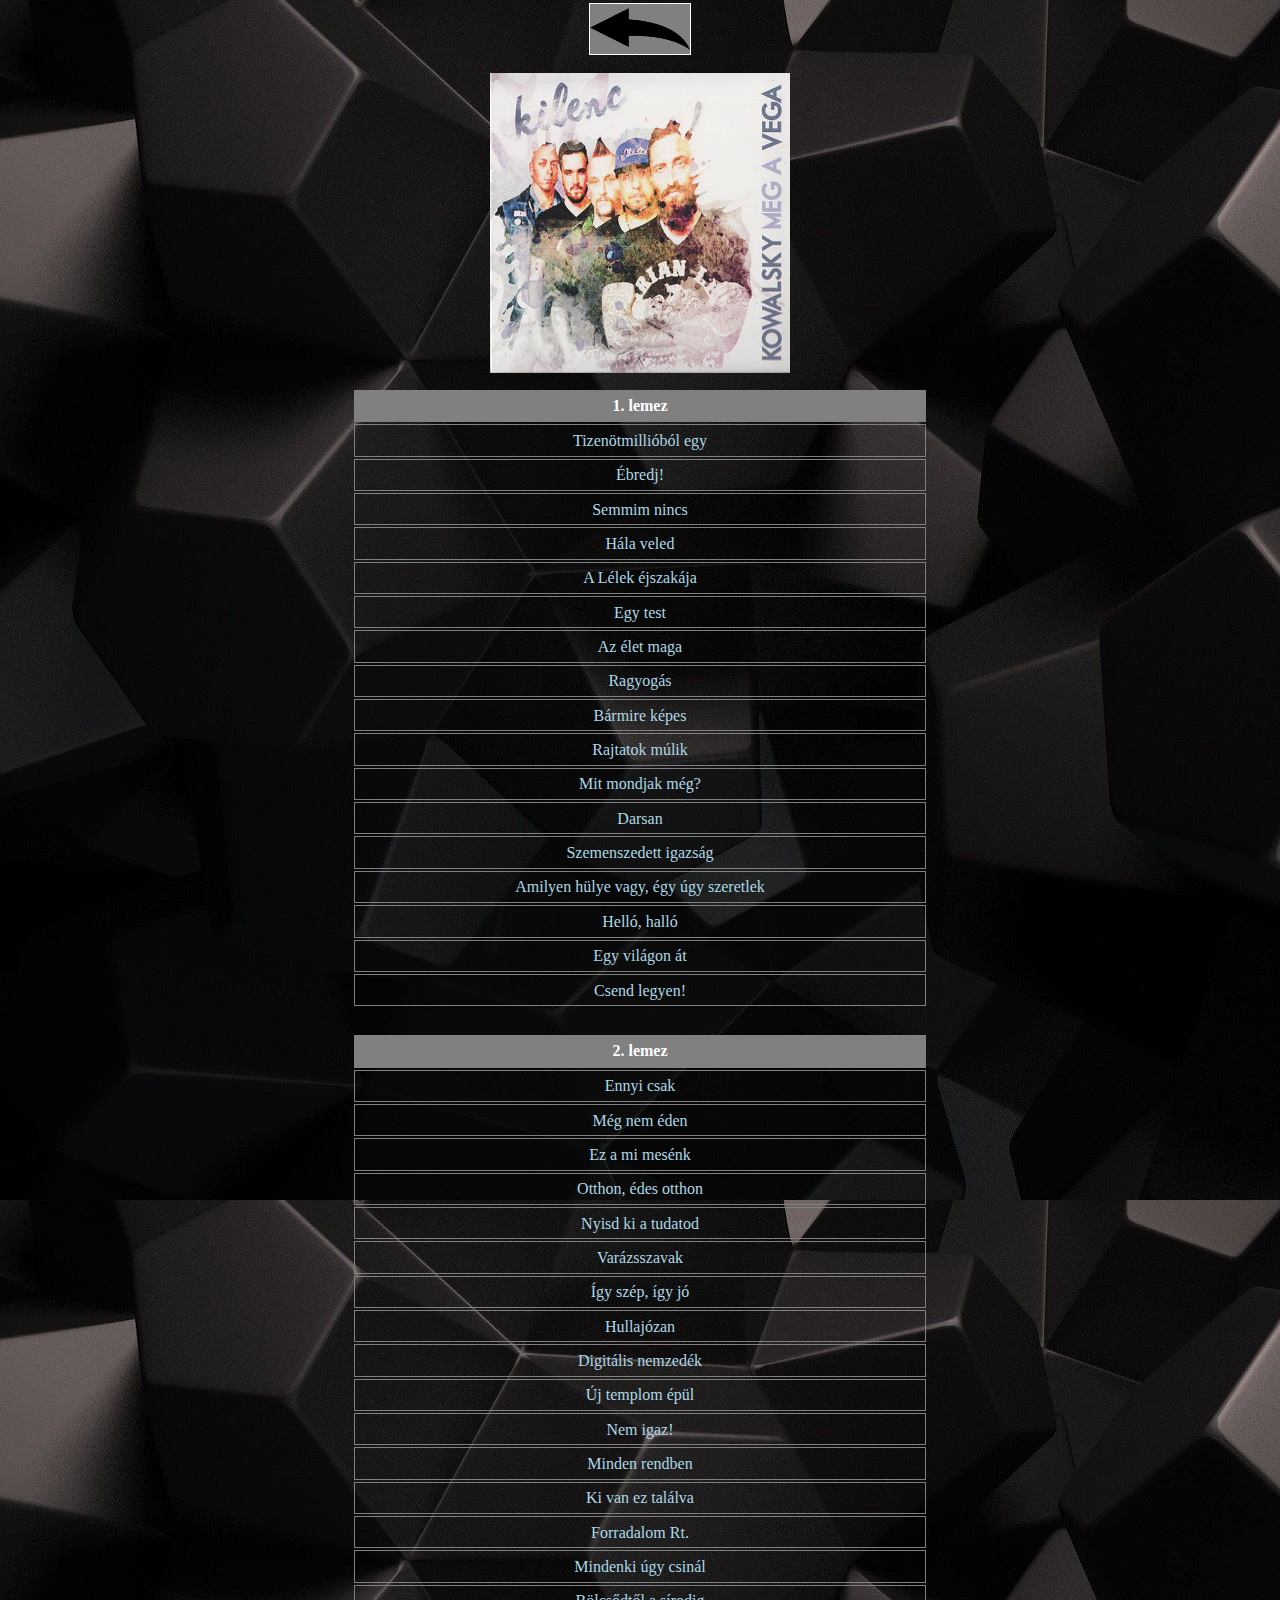
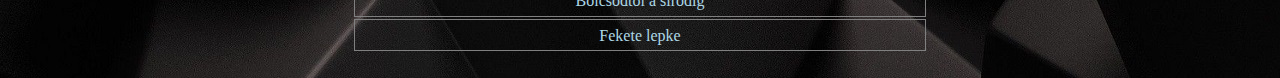
<file: kmv_kilenc.html>
<!DOCTYPE html>
<html lang="hu">
<head>
    <meta charset="UTF-8">
    <meta name="viewport" content="width=device-width, initial-scale=1.0">
    <title>Kowalsky meg a Vega - Kilenc</title>
    <link rel="stylesheet" href="album_kilenc.css">
</head>
<body>
    <div class="bg">
    <!--<table>
        <tr>
            <td>
                <a href="index.html"><img class="vissza" src="vissza.png"></a>
            </td>
        </tr>
        <tr>
            <td>
                <img src="kmv_kilenc.jpg" alt="Kilenc borító" class="albumkep">
            </td>
        </tr>
    </table>

    <table class="lemezek" border="1px solid darkgray">
        <tr>
            <th>1. lemez</th>
            <th>2. lemez</th>
        </tr>

        <tr>
            <td><a target="_blank" href="">
                <li>Tizenötmillióból egy</li>
            </a></td>
            <td><a target="_blank" href="">
                <li>Ennyi csak</li>
            </a></td>
        </tr>

        <tr>
            <td><a target="_blank" href="">
                <li>Ébredj!</li>
            </a></td>
            <td><a target="_blank" href="">
                <li>Még nem éden</li>
            </a></td>
        </tr>

        <tr>
            <td><a target="_blank" href="">
                <li>Semmim nincs</li>
            </a></td>
            <td><a target="_blank" href="">
                <li>Ez a mi mesénk</li>
            </a></td>
        </tr>

        <tr>
            <td><a target="_blank" href="">
                <li>Hála veled</li>
            </a></td>
            <td><a target="_blank" href="">
                <li>Otthon, édes otthon</li>
            </a></td>
        </tr>

        <tr>
            <td><a target="_blank" href="">
                <li>A Lélek éjszakája</li>
            </a></td>
            <td><a target="_blank" href="">
                <li>Nyisd ki a tudatod</li>
            </a></td>
        </tr>

        <tr>
            <td><a target="_blank" href="">
                <li>Egy test</li>
            </a></td>
            <td><a target="_blank" href="">
                <li>Varázsszavak</li>
            </a></td>
        </tr>

        <tr>
            <td><a target="_blank" href="">
                <li>Az élet maga</li>
            </a></td>
            <td><a target="_blank" href="">
                <li>Így szép, így jó</li>
            </a></td>
        </tr>

        <tr>
            <td><a target="_blank" href="">
                <li>Ragyogás</li>
            </a></td>
            <td><a target="_blank" href="">
                <li>Hullajózan</li>
            </a></td>
        </tr>

        <tr>
            <td><a target="_blank" href="">
                <li>Bármire képes</li>
            </a></td>
            <td><a target="_blank" href="">
                <li>Digitális nemzedék</li>
            </a></td>
        </tr>

        <tr>
            <td><a target="_blank" href="">
                <li>Rajtatok múlik</li>
            </a></td>
            <td><a target="_blank" href="">
                <li>Új templom épül</li>
            </a></td>
        </tr>

        <tr>
            <td><a target="_blank" href="">
                <li>Mit mondjak még?</li>
            </a></td>
            <td><a target="_blank" href="">
                <li>Nem igaz!</li>
            </a></td>
        </tr>

        <tr>
            <td><a target="_blank" href="">
                <li>Darsan</li>
            </a></td>
            <td><a target="_blank" href="">
                <li>Minden rendben</li>
            </a></td>
        </tr>

        <tr>
            <td><a target="_blank" href="">
                <li>Szemenszedett igazság</li>
            </a></td>
            <td><a target="_blank" href="">
                <li>Ki van ez találva</li>
            </a></td>
        </tr>

        <tr>
            <td><a target="_blank" href="">
                <li>Amilyen hülye vagy, égy úgy szeretlek</li>
            </a></td>
            <td><a target="_blank" href="">
                <li>Forradalom Rt.</li>
            </a></td>
        </tr>

        <tr>
            <td><a target="_blank" href="">
                <li>Helló, halló</li>
            </a></td>
            <td><a target="_blank" href="">
                <li>Mindenki úgy csinál</li>
            </a></td>
        </tr>

        <tr>
            <td><a target="_blank" href="">
                <li>Egy világon át</li>
            </a></td>
            <td><a target="_blank" href="">
                <li>Bölcsődtől a sírodig</li>
            </a></td>
        </tr>

        <tr>
            <td><a target="_blank" href="">
                <li>Csend legyen!</li>
            </a></td>
            <td><a target="_blank" href="">
                <li>Fekete lepke</li>
            </a></td>
        </tr>
    </table> -->
   
    <table class="lemezek1">
        <tr>
            <th>
                <a href="index.html"><img class="vissza" src="vissza.png"></a>
            </th>
        </tr>
        <tr>
            <th>
                <img src="kmv_kilenc.jpg" alt="Kilenc borító" class="albumkep">
            </th>
        </tr>

        <tr><th class="lem">1. lemez</th></tr>
        <tr><td><a target="_blank" href="https://www.youtube.com/watch?v=iAp0frBykkA">
            <li>Tizenötmillióból egy</li>
        </a></td></tr>
        <tr><td><a target="_blank" href="https://www.youtube.com/watch?v=GNm5SMF7EzI">
            <li>Ébredj!</li>
        </a></td></tr>
        <tr><td><a target="_blank" href="https://www.youtube.com/watch?v=knT5viYf07M">
            <li>Semmim nincs</li>
        </a></td></tr>
        <tr><td><a target="_blank" href="https://www.youtube.com/watch?v=jadtGMYYZBg">
            <li>Hála veled</li>
        </a></td></tr>
        <tr><td><a target="_blank" href="https://www.youtube.com/watch?v=sBngYIk4tfQ">
            <li>A Lélek éjszakája</li>
        </a></td></tr>
        <tr><td><a target="_blank" href="https://www.youtube.com/watch?v=U27N195emAI">
            <li>Egy test</li>
        </a></td></tr>
        <tr><td><a target="_blank" href="https://www.youtube.com/watch?v=6BWF_RDeG7s">
            <li>Az élet maga</li>
        </a></td></tr>
        <tr><td><a target="_blank" href="https://www.youtube.com/watch?v=oMarsa7bL8w">
            <li>Ragyogás</li>
        </a></td></tr>
        <tr><td><a target="_blank" href="https://www.youtube.com/watch?v=YS67YAFRO1A">
            <li>Bármire képes</li>
        </a></td></tr>
        <tr><td><a target="_blank" href="https://www.youtube.com/watch?v=Pd5mnvVWRIQ">
            <li>Rajtatok múlik</li>
        </a></td></tr>
        <tr><td><a target="_blank" href="https://www.youtube.com/watch?v=YMJ2D_x-BV0">
            <li>Mit mondjak még?</li>
        </a></td></tr>
        <tr><td><a target="_blank" href="https://www.youtube.com/watch?v=Bbu15dDxwPw">
            <li>Darsan</li>
        </a></td></tr>
        <tr><td><a target="_blank" href="https://www.youtube.com/watch?v=kZqL09GREyc">
            <li>Szemenszedett igazság</li>
        </a></td></tr>
        <tr><td><a target="_blank" href="https://www.youtube.com/watch?v=dp8en4WApqY">
            <li>Amilyen hülye vagy, égy úgy szeretlek</li>
        </a></td></tr>
        <tr><td><a target="_blank" href="https://www.youtube.com/watch?v=tbAAMA3mHGA">
            <li>Helló, halló</li>
        </a></td></tr>
        <tr><td><a target="_blank" href="https://www.youtube.com/watch?v=a8IbBsEb6Yc">
            <li>Egy világon át</li>
        </a></td></tr>
        <tr><td><a target="_blank" href="https://www.youtube.com/watch?v=c30RPGIU9Sw">
            <li>Csend legyen!</li>
        </a></td></tr>
    </table>
    
    <table class="lemezek2">
        <tr><th class="lem">2. lemez</th></tr>
        <tr><td><a target="_blank" href="https://www.youtube.com/watch?v=OCKzw_7tI2E">
            <li>Ennyi csak</li>
        </a></td></tr>
        <tr><td><a target="_blank" href="https://www.youtube.com/watch?v=hTVukN4tCkA">
            <li>Még nem éden</li>
        </a></td></tr>
        <tr><td><a target="_blank" href="https://www.youtube.com/watch?v=U1CsGBNl-w4">
            <li>Ez a mi mesénk</li>
        </a></td></tr>
        <tr><td><a target="_blank" href="https://www.youtube.com/watch?v=eK5pfR2ebLg">
            <li>Otthon, édes otthon</li>
        </a></td></tr>
        <tr><td><a target="_blank" href="https://www.youtube.com/watch?v=P2TR6pXWM64">
            <li>Nyisd ki a tudatod</li>
        </a></td></tr>
        <tr><td><a target="_blank" href="https://www.youtube.com/watch?v=WVgtIIjfgmI">
            <li>Varázsszavak</li>
        </a></td></tr>
        <tr><td><a target="_blank" href="https://www.youtube.com/watch?v=9yvi38l5XTw">
            <li>Így szép, így jó</li>
        </a></td></tr>
        <tr><td><a target="_blank" href="https://www.youtube.com/watch?v=nHcQAjc8xJk">
            <li>Hullajózan</li>
        </a></td></tr>
        <tr><td><a target="_blank" href="https://www.youtube.com/watch?v=sLkZNNDsQjc">
            <li>Digitális nemzedék</li>
        </a></td></tr>
        <tr><td><a target="_blank" href="https://www.youtube.com/watch?v=KiB2GotN7x8">
            <li>Új templom épül</li>
        </a></td></tr>
        <tr><td><a target="_blank" href="https://www.youtube.com/watch?v=nGonyjexQiI">
            <li>Nem igaz!</li>
        </a></td></tr>
        <tr><td><a target="_blank" href="https://www.youtube.com/watch?v=g15Xx2n9cWs">
            <li>Minden rendben</li>
        </a></td></tr>
        <tr><td><a target="_blank" href="https://www.youtube.com/watch?v=_OkDrxMqyIQ">
            <li>Ki van ez találva</li>
        </a></td></tr>
        <tr><td><a target="_blank" href="https://www.youtube.com/watch?v=VjYD7NHDXbk">
            <li>Forradalom Rt.</li>
        </a></td></tr>
        <tr><td><a target="_blank" href="https://www.youtube.com/watch?v=CXedctUzpP4">
            <li>Mindenki úgy csinál</li>
        </a></td></tr>
        <tr><td><a target="_blank" href="https://www.youtube.com/watch?v=9vOohGsPnDk">
            <li>Bölcsődtől a sírodig</li>
        </a></td></tr>
        <tr><td><a target="_blank" href="https://www.youtube.com/watch?v=EswHqTOsdwk">
            <li>Fekete lepke</li>
        </a></td></tr>
    </table>
    </div>
</body>
</html>
</file>
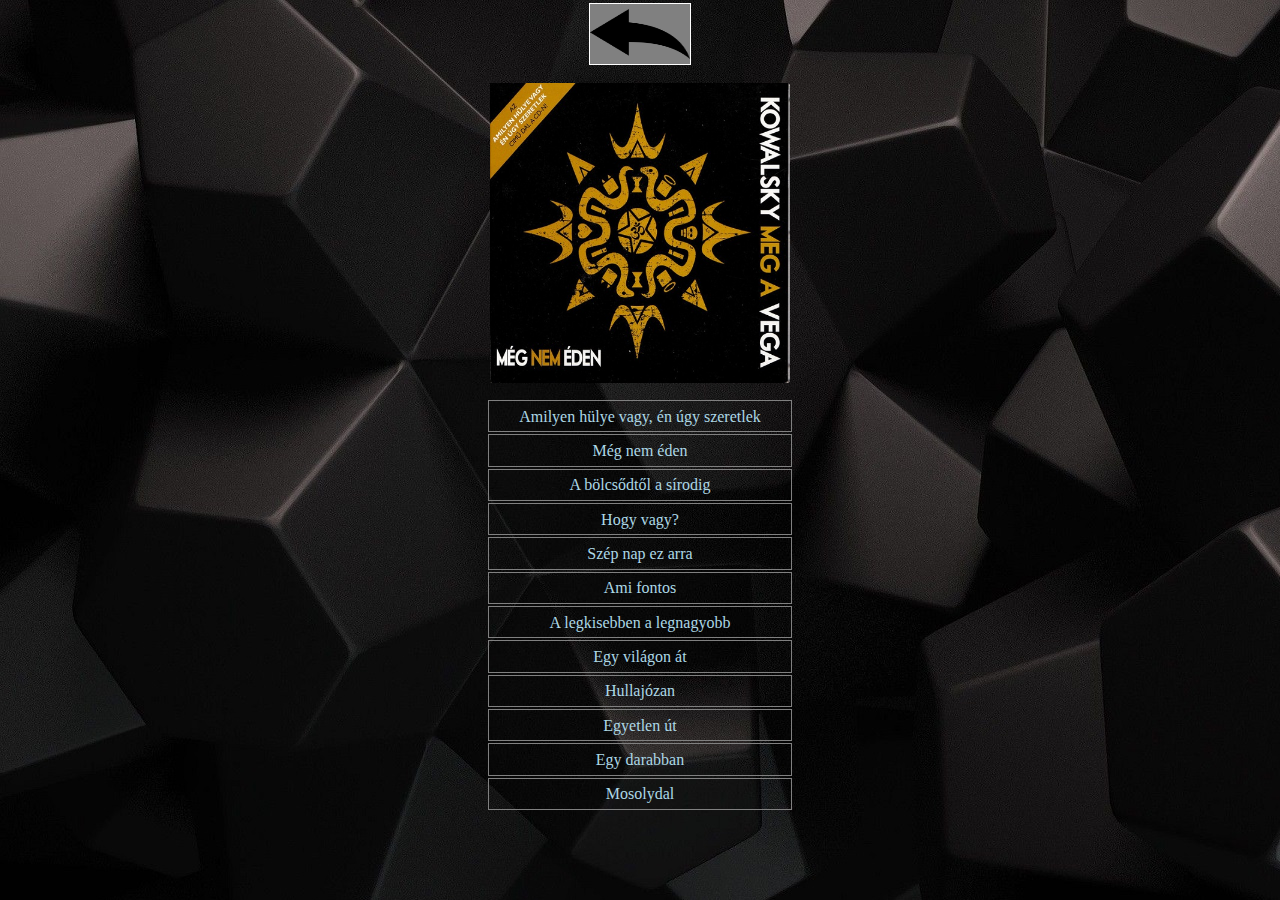
<file: kmv_meg_nem_eden.html>
<!DOCTYPE html>
<html lang="hu">
<head>
    <meta charset="UTF-8">
    <meta name="viewport" content="width=device-width, initial-scale=1.0">
    <title>Kowalsky meg a Vega - Még nem éden</title>
    <link rel="stylesheet" href="album.css">
</head>
<body>
    <div class="bg">
    <!--<table>
        <tr>
            <td>
                <a href="index.html"><img class="vissza" src="vissza.png"></a>
            </td>
        </tr>
        <tr>
            <td>
                <img src="kmv_meg_nem_eden.jpg" alt="Még nem éden borító" class="albumkep">
            </td>
        </tr>
        <tr>
            <td>
                <ul>
                    <a target="_blank" href="https://www.youtube.com/watch?v=WA8j_b5WTys">
                        <li>Amilyen hülye vagy, én úgy szeretlek</li>
                    </a>
                    <a target="_blank" href="https://www.youtube.com/watch?v=oe-lOOU0bD4">
                        <li>Még nem éden</li>
                    </a>
                    <a target="_blank" href="https://www.youtube.com/watch?v=rN0qQHTl0AQ">
                        <li>A bölcsődtől a sírodig</li>
                    </a>
                    <a target="_blank" href="https://www.youtube.com/watch?v=wLvQ17g_rJA">
                        <li>Hogy vagy?</li>
                    </a>
                    <a target="_blank" href="https://www.youtube.com/watch?v=X_vOtj2G5-M">
                        <li>Szép nap ez arra</li>
                    </a>
                    <a target="_blank" href="https://www.youtube.com/watch?v=JULyIzJq9EM">
                        <li>Ami fontos</li>
                    </a>
                    <a target="_blank" href="https://www.youtube.com/watch?v=1Z0iZGBTP4A">
                        <li>A legkisebben a legnagyobb</li>
                    </a>
                    <a target="_blank" href="https://www.youtube.com/watch?v=a8IbBsEb6Yc">
                        <li>Egy világon át</li>
                    </a>
                    <a target="_blank" href="https://www.youtube.com/watch?v=nHcQAjc8xJk">
                        <li>Hullajózan</li>
                    </a>
                    <a target="_blank" href="https://www.youtube.com/watch?v=Rafjlr4MEyg">
                        <li>Egyetlen út</li>
                    </a>
                    <a target="_blank" href="https://www.youtube.com/watch?v=kUcbzXxDi9w">
                        <li>Egy darabban</li>
                    </a>
                    <a target="_blank" href="https://www.youtube.com/watch?v=KQACCo-A_Wo">
                        <li>Mosolydal</li>
                    </a>
                </ul>
            </td>
        </tr>
    </table>-->

    <table>
        <tr>
            <th>
                <a href="index.html"><img class="vissza" src="vissza.png"></a>
            </th>
        </tr>
        <tr>
            <th>
                <img src="kmv_meg_nem_eden.jpg" alt="Még nem éden borító" class="albumkep">
            </th>
        </tr>
        <tr><td><a target="_blank" href="https://www.youtube.com/watch?v=WA8j_b5WTys">
            <li>Amilyen hülye vagy, én úgy szeretlek</li>
        </a></td></tr>
        <tr><td><a target="_blank" href="https://www.youtube.com/watch?v=oe-lOOU0bD4">
            <li>Még nem éden</li>
        </a></td></tr>
        <tr><td><a target="_blank" href="https://www.youtube.com/watch?v=rN0qQHTl0AQ">
            <li>A bölcsődtől a sírodig</li>
        </a></td></tr>
        <tr><td><a target="_blank" href="https://www.youtube.com/watch?v=wLvQ17g_rJA">
            <li>Hogy vagy?</li>
        </a></td></tr>
        <tr><td><a target="_blank" href="https://www.youtube.com/watch?v=X_vOtj2G5-M">
            <li>Szép nap ez arra</li>
        </a></td></tr>
        <tr><td><a target="_blank" href="https://www.youtube.com/watch?v=JULyIzJq9EM">
            <li>Ami fontos</li>
        </a></td></tr>
        <tr><td><a target="_blank" href="https://www.youtube.com/watch?v=1Z0iZGBTP4A">
            <li>A legkisebben a legnagyobb</li>
        </a></td></tr>
        <tr><td><a target="_blank" href="https://www.youtube.com/watch?v=a8IbBsEb6Yc">
            <li>Egy világon át</li>
        </a></td></tr>
        <tr><td><a target="_blank" href="https://www.youtube.com/watch?v=nHcQAjc8xJk">
            <li>Hullajózan</li>
        </a></td></tr>
        <tr><td><a target="_blank" href="https://www.youtube.com/watch?v=Rafjlr4MEyg">
            <li>Egyetlen út</li>
        </a></td></tr>
        <tr><td><a target="_blank" href="https://www.youtube.com/watch?v=kUcbzXxDi9w">
            <li>Egy darabban</li>
        </a></td></tr>
        <tr><td><a target="_blank" href="https://www.youtube.com/watch?v=KQACCo-A_Wo">
            <li>Mosolydal</li>
        </a></td></tr>
    </table>
    </div>
</body>
</html>
</file>
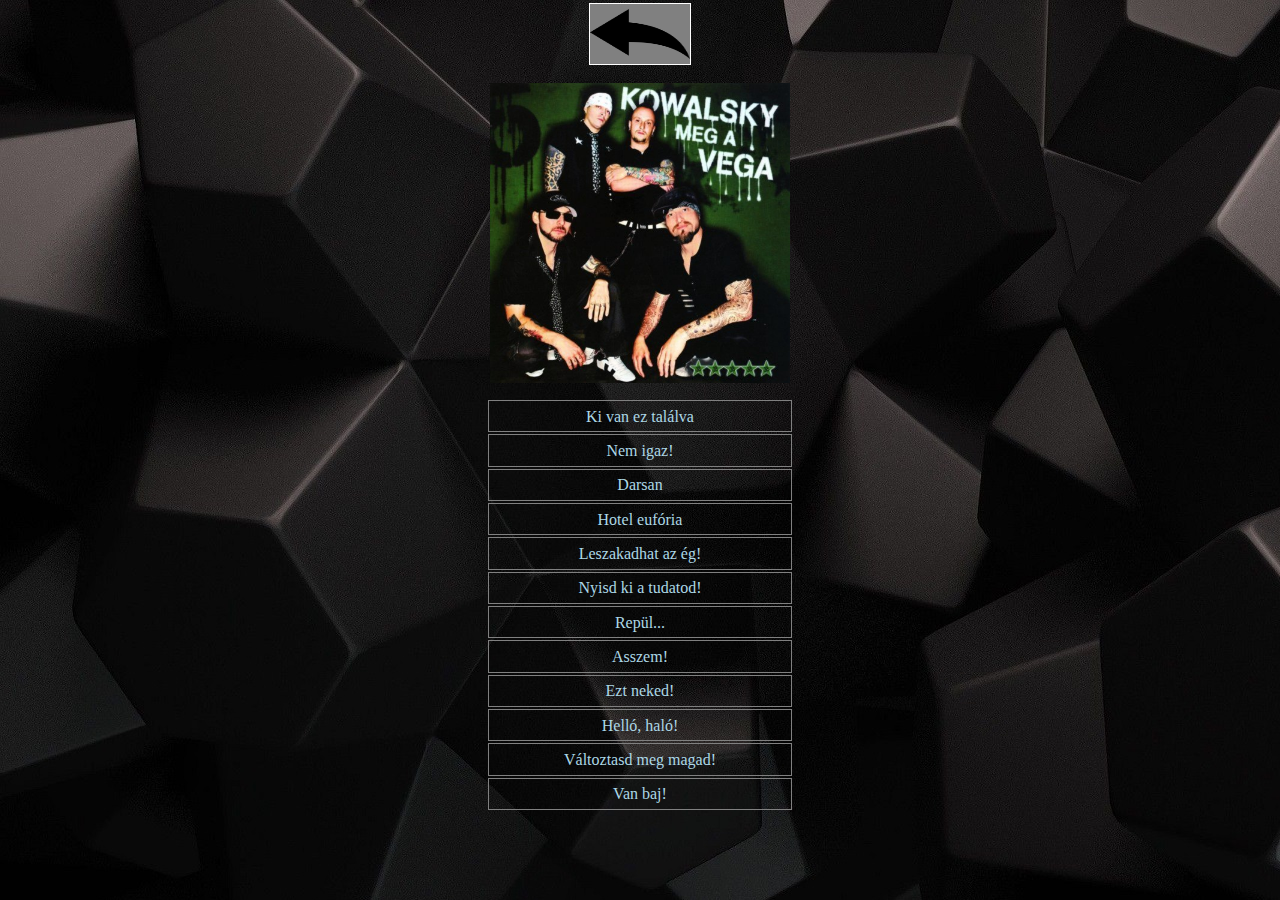
<file: kmv_otcsillagos.html>
<!DOCTYPE html>
<html lang="hu">
<head>
    <meta charset="UTF-8">
    <meta name="viewport" content="width=device-width, initial-scale=1.0">
    <title>Kowalsky meg a Vega - Ötcsillagos</title>
    <link rel="stylesheet" href="album.css">
</head>
<body>
    <div class="bg">
    <!--<table>
        <tr>
            <td>
                <a href="index.html"><img class="vissza" src="vissza.png"></a>
            </td>
        </tr>
        <tr>
            <td>
                <img src="kmv_otcsillagos.jpg" alt="Ötcsillagos borító" class="albumkep">
            </td>
        </tr>
        <tr>
            <td>
                <ul>
                    <a target="_blank" href="https://www.youtube.com/watch?v=mLRF9EAzduI">
                        <li>Ki van ez találva</li>
                    </a>
                    <a target="_blank" href="https://www.youtube.com/watch?v=vAZ2KQqlQ5c">
                        <li>Nem igaz!</li>
                    </a>
                    <a target="_blank" href="https://www.youtube.com/watch?v=oaCiIzee6KE">
                        <li>Darsan</li>
                    </a>
                    <a target="_blank" href="https://www.youtube.com/watch?v=FFSa7cqq_cM">
                        <li>Hotel eufória</li>
                    </a>
                    <a target="_blank" href="https://www.youtube.com/watch?v=AukH549nZM8">
                        <li>Leszakadhat az ég!</li>
                    </a>
                    <a target="_blank" href="https://www.youtube.com/watch?v=4jcwMxLQQ_o">
                        <li>Nyisd ki a tudatod!</li>
                    </a>
                    <a target="_blank" href="https://www.youtube.com/watch?v=uRR49ouS8Yo">
                        <li>Repül...</li>
                    </a>
                    <a target="_blank" href="https://www.youtube.com/watch?v=jO7ru2QIiys">
                        <li>Asszem!</li>
                    </a>
                    <a target="_blank" href="https://www.youtube.com/watch?v=hb31EqIxEn4">
                        <li>Ezt neked!</li>
                    </a>
                    <a target="_blank" href="https://www.youtube.com/watch?v=9QoOivxQPh0">
                        <li>Helló, haló!</li>
                    </a>
                    <a target="_blank" href="https://www.youtube.com/watch?v=txQVJJEnU6Q">
                        <li>Változtasd meg magad!</li>
                    </a>
                    <a target="_blank" href="https://www.youtube.com/watch?v=1Cr0UogpNps">
                        <li>Van baj!</li>
                    </a>
                </ul>
            </td>
        </tr>
    </table>-->

    <table>
        <tr>
            <th>
                <a href="index.html"><img class="vissza" src="vissza.png"></a>
            </th>
        </tr>
        <tr>
            <th>
                <img src="kmv_otcsillagos.jpg" alt="Ötcsillagos borító" class="albumkep">
            </th>
        </tr>
        <tr><td><a target="_blank" href="https://www.youtube.com/watch?v=mLRF9EAzduI">
            <li>Ki van ez találva</li>
        </a></td></tr>
        <tr><td><a target="_blank" href="https://www.youtube.com/watch?v=vAZ2KQqlQ5c">
            <li>Nem igaz!</li>
        </a></td></tr>
        <tr><td><a target="_blank" href="https://www.youtube.com/watch?v=oaCiIzee6KE">
            <li>Darsan</li>
        </a></td></tr>
        <tr><td><a target="_blank" href="https://www.youtube.com/watch?v=FFSa7cqq_cM">
            <li>Hotel eufória</li>
        </a></td></tr>
        <tr><td><a target="_blank" href="https://www.youtube.com/watch?v=AukH549nZM8">
            <li>Leszakadhat az ég!</li>
        </a></td></tr>
        <tr><td><a target="_blank" href="https://www.youtube.com/watch?v=4jcwMxLQQ_o">
            <li>Nyisd ki a tudatod!</li>
        </a></td></tr>
        <tr><td><a target="_blank" href="https://www.youtube.com/watch?v=uRR49ouS8Yo">
            <li>Repül...</li>
        </a></td></tr>
        <tr><td><a target="_blank" href="https://www.youtube.com/watch?v=jO7ru2QIiys">
            <li>Asszem!</li>
        </a></td></tr>
        <tr><td><a target="_blank" href="https://www.youtube.com/watch?v=hb31EqIxEn4">
            <li>Ezt neked!</li>
        </a></td></tr>
        <tr><td><a target="_blank" href="https://www.youtube.com/watch?v=9QoOivxQPh0">
            <li>Helló, haló!</li>
        </a></td></tr>
        <tr><td><a target="_blank" href="https://www.youtube.com/watch?v=txQVJJEnU6Q">
            <li>Változtasd meg magad!</li>
        </a></td></tr>
        <tr><td><a target="_blank" href="https://www.youtube.com/watch?v=1Cr0UogpNps">
            <li>Van baj!</li>
        </a></td></tr>
    </table>
    </div>
</body>
</html>
</file>
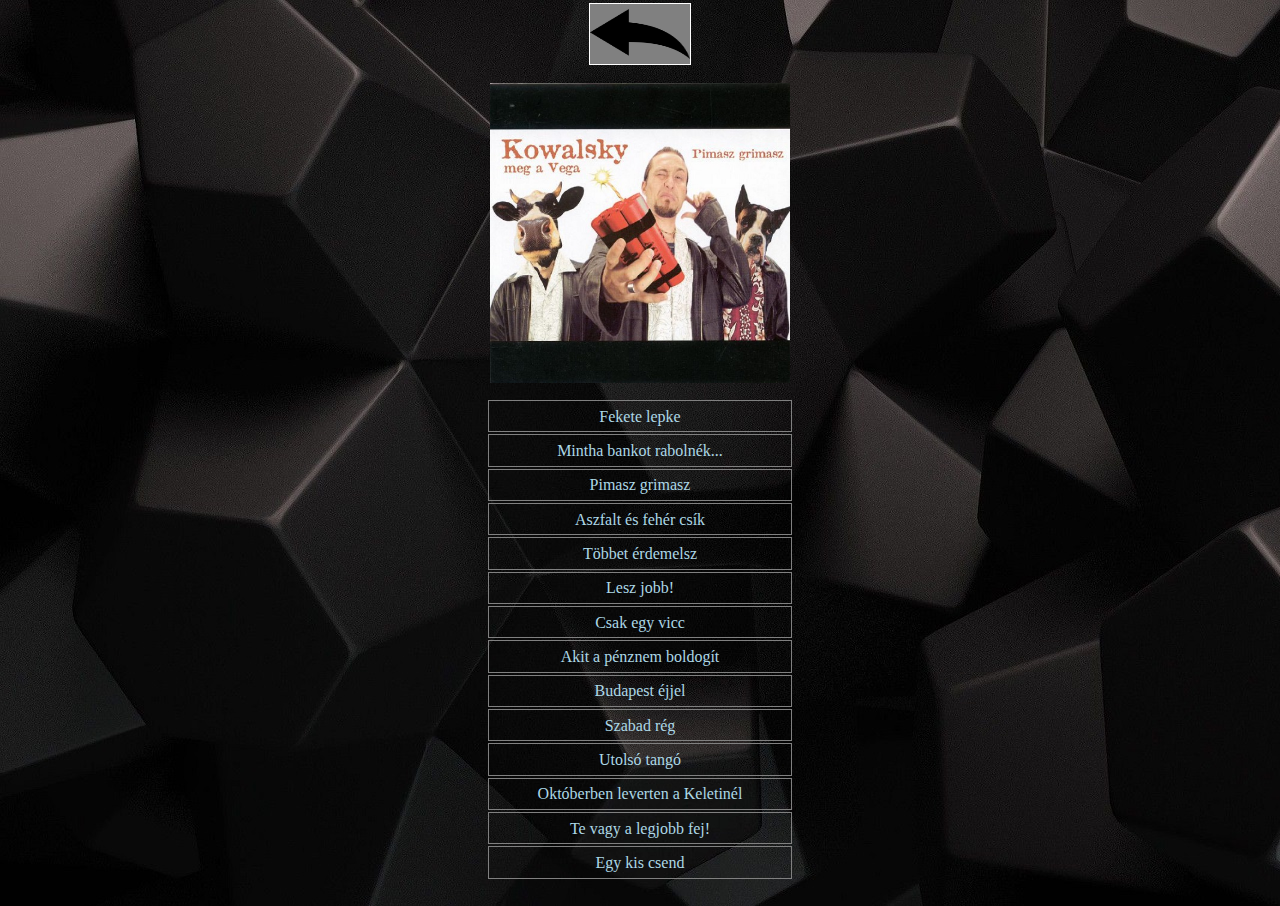
<file: kmv_pimasz_grimasz.html>
<!DOCTYPE html>
<html lang="hu">
<head>
    <meta charset="UTF-8">
    <meta name="viewport" content="width=device-width, initial-scale=1.0">
    <title>Kowalsky meg a Vega - Pimasz grimasz</title>
    <link rel="stylesheet" href="album.css">
</head>
<body>
    <div class="bg">
    <!--<table>
        <tr>
            <td>
                <a href="index.html"><img class="vissza" src="vissza.png"></a>
            </td>
        </tr>
        <tr>
            <td>
                <img src="kmv_pimasz_grimasz.jpg" alt="Pimsaz grimasz borító" class="albumkep">
            </td>
        </tr>
        <tr>
            <td>
                <ul>
                    <a target="_blank" href="https://www.youtube.com/watch?v=zIjX37RCGTQ">
                        <li>Fekete lepke</li>
                    </a>
                    <a target="_blank" href="https://www.youtube.com/watch?v=2rmgvB8EnUE">
                        <li>Mintha bankot rabolnék...</li>
                    </a>
                    <a target="_blank" href="https://www.youtube.com/watch?v=pGh9_zpxjo8">
                        <li>Pimasz grimasz</li>
                    </a>
                    <a target="_blank" href="https://www.youtube.com/watch?v=2B_lLEQuGto">
                        <li>Aszfalt és fehér csík</li>
                    </a>
                    <a target="_blank" href="https://www.youtube.com/watch?v=w12Sjnj6CxI">
                        <li>Többet érdemelsz</li>
                    </a>
                    <a target="_blank" href="https://www.youtube.com/watch?v=JnbhRREnLR4">
                        <li>Lesz jobb!</li>
                    </a>
                    <a target="_blank" href="https://www.youtube.com/watch?v=OefuriFytJQ">
                        <li>Csak egy vicc</li>
                    </a>
                    <a target="_blank" href="https://www.youtube.com/watch?v=w2y_ANuihN0">
                        <li>Akit a pénznem boldogít</li>
                    </a>
                    <a target="_blank" href="https://www.youtube.com/watch?v=rcYT7bTCgi0">
                        <li>Budapest éjjel</li>
                    </a>
                    <a target="_blank" href="https://www.youtube.com/watch?v=Vrzooke-qXA">
                        <li>Szabad rég</li>
                    </a>
                    <a target="_blank" href="https://www.youtube.com/watch?v=wHd4ughhAeg">
                        <li>Utolsó tangó</li>
                    </a>
                    <a target="_blank" href="https://www.youtube.com/watch?v=e1tRPCLq03M">
                        <li>Októberben leverten a Keletinél</li>
                    </a>
                    <a target="_blank" href="https://www.youtube.com/watch?v=_7Z87_roTmc">
                        <li>Te vagy a legjobb fej!</li>
                    </a>
                    <a target="_blank" href="https://www.youtube.com/watch?v=QwQmGr3bfLk">
                        <li>Egy kis csend</li>
                    </a>
                </ul>
            </td>
        </tr>
    </table>-->

    <table>
        <tr>
            <th>
                <a href="index.html"><img class="vissza" src="vissza.png"></a>
            </th>
        </tr>
        <tr>
            <th>
                <img src="kmv_pimasz_grimasz.jpg" alt="Pimsaz grimasz borító" class="albumkep">
            </th>
        </tr>
        <tr><td><a target="_blank" href="https://www.youtube.com/watch?v=zIjX37RCGTQ">
            <li>Fekete lepke</li>
        </a></td></tr>
        <tr><td><a target="_blank" href="https://www.youtube.com/watch?v=2rmgvB8EnUE">
            <li>Mintha bankot rabolnék...</li>
        </a></td></tr>
        <tr><td><a target="_blank" href="https://www.youtube.com/watch?v=pGh9_zpxjo8">
            <li>Pimasz grimasz</li>
        </a></td></tr>
        <tr><td><a target="_blank" href="https://www.youtube.com/watch?v=2B_lLEQuGto">
            <li>Aszfalt és fehér csík</li>
        </a></td></tr>
        <tr><td><a target="_blank" href="https://www.youtube.com/watch?v=w12Sjnj6CxI">
            <li>Többet érdemelsz</li>
        </a></td></tr>
        <tr><td><a target="_blank" href="https://www.youtube.com/watch?v=JnbhRREnLR4">
            <li>Lesz jobb!</li>
        </a></td></tr>
        <tr><td><a target="_blank" href="https://www.youtube.com/watch?v=OefuriFytJQ">
            <li>Csak egy vicc</li>
        </a></td></tr>
        <tr><td><a target="_blank" href="https://www.youtube.com/watch?v=w2y_ANuihN0">
            <li>Akit a pénznem boldogít</li>
        </a></td></tr>
        <tr><td><a target="_blank" href="https://www.youtube.com/watch?v=rcYT7bTCgi0">
            <li>Budapest éjjel</li>
        </a></td></tr>
        <tr><td><a target="_blank" href="https://www.youtube.com/watch?v=Vrzooke-qXA">
            <li>Szabad rég</li>
        </a></td></tr>
        <tr><td><a target="_blank" href="https://www.youtube.com/watch?v=wHd4ughhAeg">
            <li>Utolsó tangó</li>
        </a></td></tr>
        <tr><td><a target="_blank" href="https://www.youtube.com/watch?v=e1tRPCLq03M">
            <li>Októberben leverten a Keletinél</li>
        </a></td></tr>
        <tr><td><a target="_blank" href="https://www.youtube.com/watch?v=_7Z87_roTmc">
            <li>Te vagy a legjobb fej!</li>
        </a></td></tr>
        <tr><td><a target="_blank" href="https://www.youtube.com/watch?v=QwQmGr3bfLk">
            <li>Egy kis csend</li>
        </a></td></tr>
    </table>
    </div>
</body>
</html>
</file>
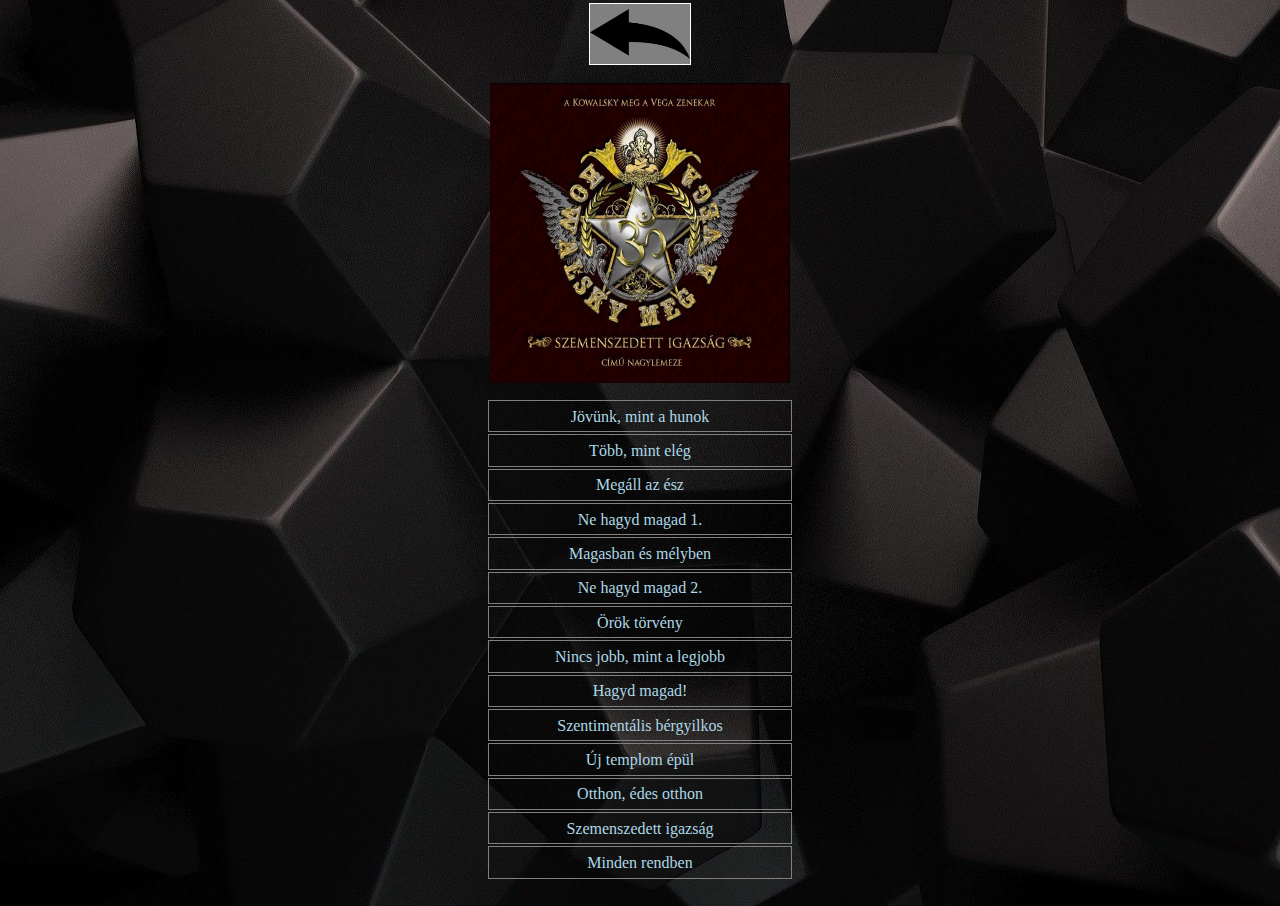
<file: kmv_szemenszedett_igazsag.html>
<!DOCTYPE html>
<html lang="hu">
<head>
    <meta charset="UTF-8">
    <meta name="viewport" content="width=device-width, initial-scale=1.0">
    <title>Kowalsky meg a Vega - Szemenszedett igazság</title>
    <link rel="stylesheet" href="album.css">
</head>
<body>
    <div class="bg">
    <!--<table>
        <tr>
            <td>
                <a href="index.html"><img class="vissza" src="vissza.png"></a>
            </td>
        </tr>
        <tr>
            <td>
                <img src="kmv_szemenszedett_igazsag.jpg" alt="Szemenszedett igazság borító" class="albumkep">
            </td>
        </tr>
        <tr>
            <td>
                <ul>
                    <a target="_blank" href="https://www.youtube.com/watch?v=dB_pnJHLHkA">
                        <li>Jövünk, mint a hunok</li>
                    </a>
                    <a target="_blank" href="https://www.youtube.com/watch?v=TU-5wPvLCMg">
                        <li>Több, mint elég</li>
                    </a>
                    <a target="_blank" href="https://www.youtube.com/watch?v=bGjtPsZL5iU">
                        <li>Megáll az ész</li>
                    </a>
                    <a target="_blank" href="https://www.youtube.com/watch?v=VFZQLEEsbLU">
                        <li>Ne hagyd magad 1.</li>
                    </a>
                    <a target="_blank" href="https://www.youtube.com/watch?v=SWSCz1ntaZM">
                        <li>Magasban és mélyben</li>
                    </a>
                    <a target="_blank" href="https://www.youtube.com/watch?v=gntG1qsGGRg">
                        <li>Ne hagyd magad 2.</li>
                    </a>
                    <a target="_blank" href="https://www.youtube.com/watch?v=ug34XgqDAU4">
                        <li>Örök törvény</li>
                    </a>
                    <a target="_blank" href="https://www.youtube.com/watch?v=-p1vkQzPWpQ">
                        <li>Nincs jobb, mint a legjobb</li>
                    </a>
                    <a target="_blank" href="https://www.youtube.com/watch?v=PSkRAz7tZ-E">
                        <li>Hagyd magad!</li>
                    </a>
                    <a target="_blank" href="https://www.youtube.com/watch?v=FgqtoZOyFDE">
                        <li>Szentimentális bérgyilkos</li>
                    </a>
                    <a target="_blank" href="https://www.youtube.com/watch?v=k9mTUgbpL8o">
                        <li>Új templom épül</li>
                    </a>
                    <a target="_blank" href="https://www.youtube.com/watch?v=OaWx5H09KFY">
                        <li>Otthon, édes otthon</li>
                    </a>
                    <a target="_blank" href="https://www.youtube.com/watch?v=BNg4w8MAZPQ">
                        <li>Szemenszedett igazság</li>
                    </a>
                    <a target="_blank" href="https://www.youtube.com/watch?v=UGmJvYjir7Y">
                        <li>Minden rendben</li>
                    </a>
                </ul>
            </td>
        </tr>
    </table>-->

    <table>
        <tr>
            <th>
                <a href="index.html"><img class="vissza" src="vissza.png"></a>
            </th>
        </tr>
        <tr>
            <th>
                <img src="kmv_szemenszedett_igazsag.jpg" alt="Szemenszedett igazság borító" class="albumkep">
            </th>
        </tr>
        <tr><td><a target="_blank" href="https://www.youtube.com/watch?v=dB_pnJHLHkA">
            <li>Jövünk, mint a hunok</li>
        </a></td></tr>
        <tr><td><a target="_blank" href="https://www.youtube.com/watch?v=TU-5wPvLCMg">
            <li>Több, mint elég</li>
        </a></td></tr>
        <tr><td><a target="_blank" href="https://www.youtube.com/watch?v=bGjtPsZL5iU">
            <li>Megáll az ész</li>
        </a></td></tr>
        <tr><td><a target="_blank" href="https://www.youtube.com/watch?v=VFZQLEEsbLU">
            <li>Ne hagyd magad 1.</li>
        </a></td></tr>
        <tr><td><a target="_blank" href="https://www.youtube.com/watch?v=SWSCz1ntaZM">
            <li>Magasban és mélyben</li>
        </a></td></tr>
        <tr><td><a target="_blank" href="https://www.youtube.com/watch?v=gntG1qsGGRg">
            <li>Ne hagyd magad 2.</li>
        </a></td></tr>
        <tr><td><a target="_blank" href="https://www.youtube.com/watch?v=ug34XgqDAU4">
            <li>Örök törvény</li>
        </a></td></tr>
        <tr><td><a target="_blank" href="https://www.youtube.com/watch?v=-p1vkQzPWpQ">
            <li>Nincs jobb, mint a legjobb</li>
        </a></td></tr>
        <tr><td><a target="_blank" href="https://www.youtube.com/watch?v=PSkRAz7tZ-E">
            <li>Hagyd magad!</li>
        </a></td></tr>
        <tr><td><a target="_blank" href="https://www.youtube.com/watch?v=FgqtoZOyFDE">
            <li>Szentimentális bérgyilkos</li>
        </a></td></tr>
        <tr><td><a target="_blank" href="https://www.youtube.com/watch?v=k9mTUgbpL8o">
            <li>Új templom épül</li>
        </a></td></tr>
        <tr><td><a target="_blank" href="https://www.youtube.com/watch?v=OaWx5H09KFY">
            <li>Otthon, édes otthon</li>
        </a></td></tr>
        <tr><td><a target="_blank" href="https://www.youtube.com/watch?v=BNg4w8MAZPQ">
            <li>Szemenszedett igazság</li>
        </a></td></tr>
        <tr><td><a target="_blank" href="https://www.youtube.com/watch?v=UGmJvYjir7Y">
            <li>Minden rendben</li>
        </a></td></tr>
    </table>
    </div>
</body>
</html>
</file>
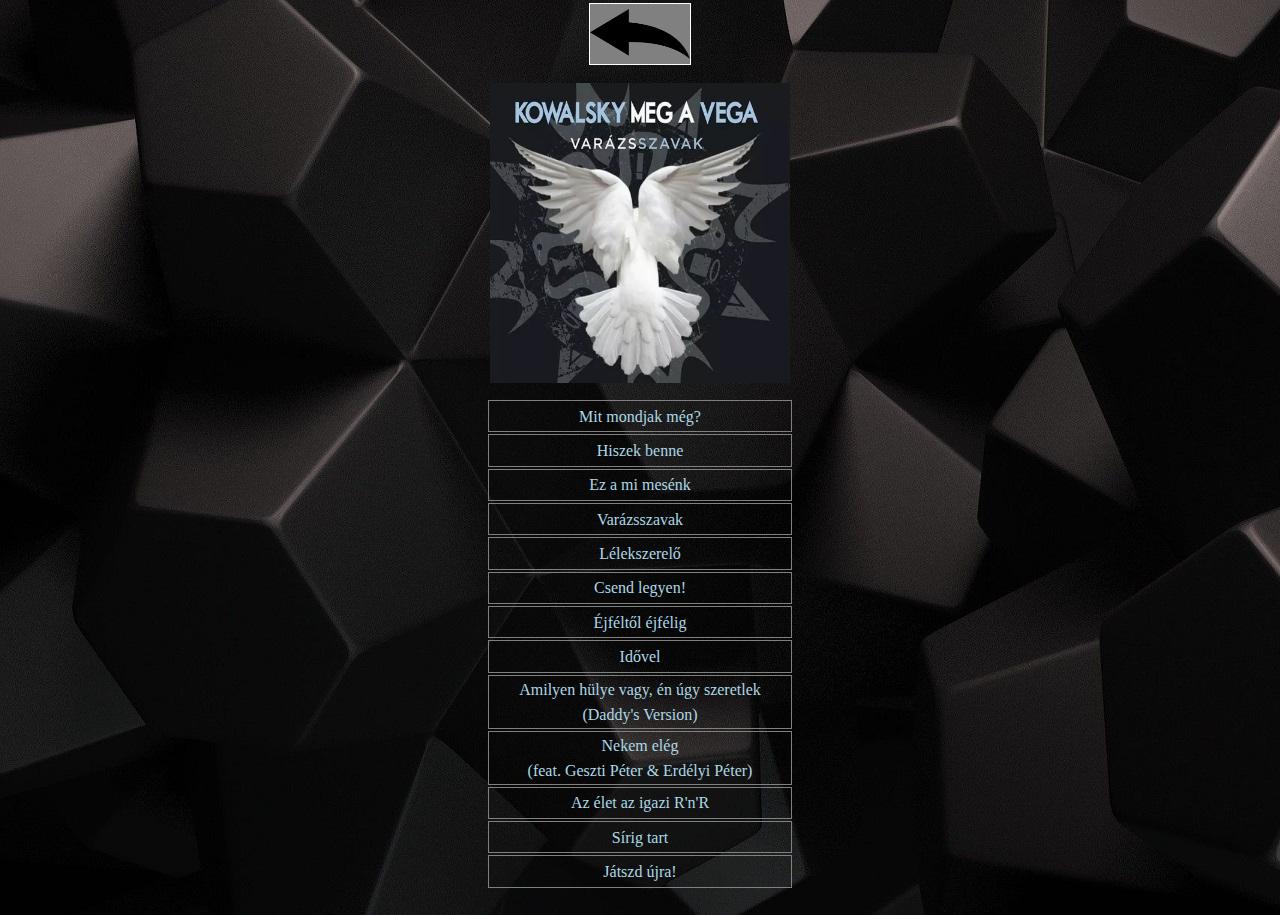
<file: kmv_varazsszavak.html>
<!DOCTYPE html>
<html lang="hu">
<head>
    <meta charset="UTF-8">
    <meta name="viewport" content="width=device-width, initial-scale=1.0">
    <title>Kowalsky meg a Vega - Varázsszavak</title>
    <link rel="stylesheet" href="album.css">
</head>
<body>
    <div class="bg">
    <!--<table>
        <tr>
            <td>
                <a href="index.html"><img class="vissza" src="vissza.png"></a>
            </td>
        </tr>
        <tr>
            <td>
                <img src="kmv_varazsszavak.jpg" alt="Varázsszavak borító" class="albumkep">
            </td>
        </tr>
        <tr>
            <td>
                <ul>
                    <a target="_blank" href="https://www.youtube.com/watch?v=VBDbbgUIE0I">
                        <li>Mit mondjak még?</li>
                    </a>
                    <a target="_blank" href="https://www.youtube.com/watch?v=YZ1B8lSLZCk">
                        <li>Hiszek benne</li>
                    </a>
                    <a target="_blank" href="https://www.youtube.com/watch?v=kc6paDilm3A">
                        <li>Ez a mi mesénk</li>
                    </a>
                    <a target="_blank" href="https://www.youtube.com/watch?v=ny2a1d3B29U">
                        <li>Varázsszavak</li>
                    </a>
                    <a target="_blank" href="https://www.youtube.com/watch?v=W96WjO4-Qz4">
                        <li>Lélekszerelő</li>
                    </a>
                    <a target="_blank" href="https://www.youtube.com/watch?v=c30RPGIU9Sw">
                        <li>Csend legyen!</li>
                    </a>
                    <a target="_blank" href="https://www.youtube.com/watch?v=eHB5hgYl8Eg">
                        <li>Éjféltől éjfélig</li>
                    </a>
                    <a target="_blank" href="https://www.youtube.com/watch?v=Q4SjLQJY-Kc">
                        <li>Idővel</li>
                    </a>
                    <a target="_blank" href="https://www.youtube.com/watch?v=5xcqpDVBK_A">
                        <li>Amilyen hülye vagy, én úgy szeretlek 
                        <br>(Daddy's Version)</li>
                    </a>
                    <a target="_blank" href="https://www.youtube.com/watch?v=7XvIvqqsNAU">
                        <li>Nekem elég 
                        <br>(feat. Geszti Péter & Erdélyi Péter)</li>
                    </a>
                    <a target="_blank" href="https://www.youtube.com/watch?v=3PdWqXHdLKY">
                        <li>Az élet az igazi R'n'R</li>
                    </a>
                    <a target="_blank" href="https://www.youtube.com/watch?v=29fYpCXIsZU">
                        <li>Sírig tart</li>
                    </a>
                    <a target="_blank" href="https://www.youtube.com/watch?v=WV-mWOGL4e8">
                        <li>Játszd újra!</li>
                    </a>
                </ul>
            </td>
        </tr>
    </table>-->

    <table>
        <tr>
            <th>
                <a href="index.html"><img class="vissza" src="vissza.png"></a>
            </th>
        </tr>
        <tr>
            <th>
                <img src="kmv_varazsszavak.jpg" alt="Varázsszavak borító" class="albumkep">
            </th>
        </tr>
        <tr><td><a target="_blank" href="https://www.youtube.com/watch?v=VBDbbgUIE0I">
            <li>Mit mondjak még?</li>
        </a></td></tr>
        <tr><td><a target="_blank" href="https://www.youtube.com/watch?v=YZ1B8lSLZCk">
            <li>Hiszek benne</li>
        </a></td></tr>
        <tr><td><a target="_blank" href="https://www.youtube.com/watch?v=kc6paDilm3A">
            <li>Ez a mi mesénk</li>
        </a></td></tr>
        <tr><td><a target="_blank" href="https://www.youtube.com/watch?v=ny2a1d3B29U">
            <li>Varázsszavak</li>
        </a></td></tr>
        <tr><td><a target="_blank" href="https://www.youtube.com/watch?v=W96WjO4-Qz4">
            <li>Lélekszerelő</li>
        </a></td></tr>
        <tr><td><a target="_blank" href="https://www.youtube.com/watch?v=c30RPGIU9Sw">
            <li>Csend legyen!</li>
        </a></td></tr>
        <tr><td><a target="_blank" href="https://www.youtube.com/watch?v=eHB5hgYl8Eg">
            <li>Éjféltől éjfélig</li>
        </a></td></tr>
        <tr><td><a target="_blank" href="https://www.youtube.com/watch?v=Q4SjLQJY-Kc">
            <li>Idővel</li>
        </a></td></tr>
        <tr><td><a target="_blank" href="https://www.youtube.com/watch?v=5xcqpDVBK_A">
            <li>Amilyen hülye vagy, én úgy szeretlek 
                <br>(Daddy's Version)</li>
        </a></td></tr>
        <tr><td><a target="_blank" href="https://www.youtube.com/watch?v=7XvIvqqsNAU">
            <li>Nekem elég 
                <br>(feat. Geszti Péter & Erdélyi Péter)</li>
        </a></td></tr>
        <tr><td><a target="_blank" href="https://www.youtube.com/watch?v=3PdWqXHdLKY">
            <li>Az élet az igazi R'n'R</li>
        </a></td></tr>
        <tr><td><a target="_blank" href="https://www.youtube.com/watch?v=29fYpCXIsZU">
            <li>Sírig tart</li>
        </a></td></tr>
        <tr><td><a target="_blank" href="https://www.youtube.com/watch?v=WV-mWOGL4e8">
            <li>Játszd újra!</li>
        </a></td></tr>
    </table>
    </div>
</body>
</html>
</file>
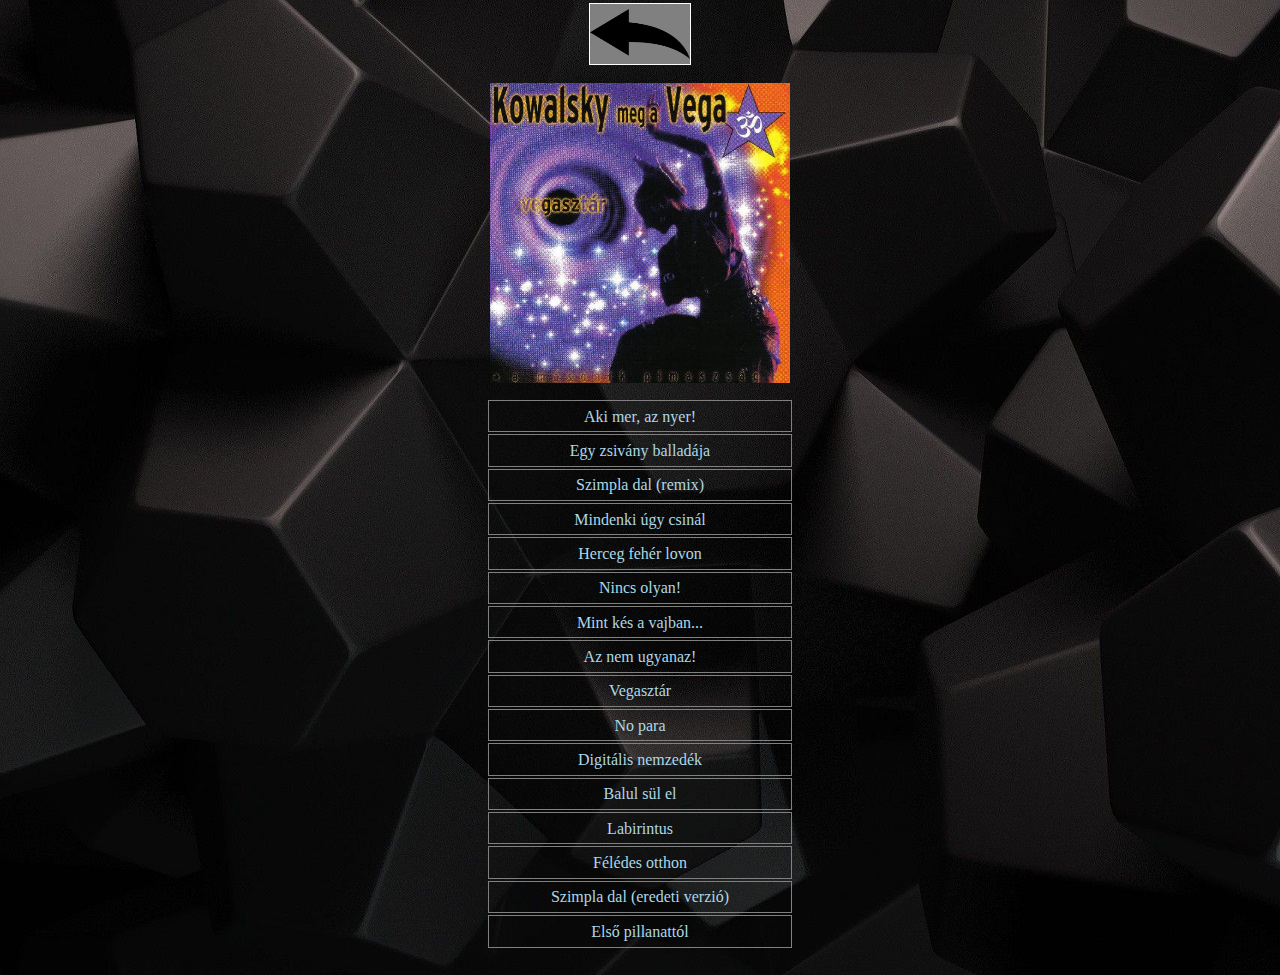
<file: kmv_vegasztar.html>
<!DOCTYPE html>
<html lang="hu">
<head>
    <meta charset="UTF-8">
    <meta name="viewport" content="width=device-width, initial-scale=1.0">
    <title>Kowalsky meg a Vega - Vegasztár</title>
    <link rel="stylesheet" href="album.css">
</head>
<body>
    <div class="bg">
    <!--<table>
        <tr>
            <td>
                <a href="index.html"><img class="vissza" src="vissza.png"></a>
            </td>
        </tr>
        <tr>
            <td>
                <img src="kmv_vegasztar.jpg" alt="Vegasztár borító" class="albumkep">
            </td>
        </tr>
        <tr>
            <td>
                <ul>
                    <a target="_blank" href="https://www.youtube.com/watch?v=_kxwURdTrz4">
                        <li>Aki mer, az nyer!</li>
                    </a>
                    <a target="_blank" href="https://www.youtube.com/watch?v=FBT8W5dQWPU">
                        <li>Egy zsivány balladája</li>
                    </a>
                    <a target="_blank" href="https://www.youtube.com/watch?v=DRTLfHI-hMg">
                        <li>Szimpla dal (remix)</li>
                    </a>
                    <a target="_blank" href="https://www.youtube.com/watch?v=CXedctUzpP4">
                        <li>Mindenki úgy csinál</li>
                    </a>
                    <a target="_blank" href="https://www.youtube.com/watch?v=Oz9LPP673Zs">
                        <li>Herceg fehér lovon</li>
                    </a>
                    <a target="_blank" href="https://www.youtube.com/watch?v=GUMLENHq0UU">
                        <li>Nincs olyan!</li>
                    </a>
                    <a target="_blank" href="https://www.youtube.com/watch?v=ND4ySGP99xI">
                        <li>Mint kés a vajban...</li>
                    </a>
                    <a target="_blank" href="https://www.youtube.com/watch?v=sKXq9NCfejI">
                        <li>Az nem ugyanaz!</li>
                    </a>
                    <a target="_blank" href="https://www.youtube.com/watch?v=oXqFBOW3-fY">
                        <li>Vegasztár</li>
                    </a>
                    <a target="_blank" href="https://www.youtube.com/watch?v=3wH4AY0qSeo">
                        <li>No para</li>
                    </a>
                    <a target="_blank" href="https://www.youtube.com/watch?v=sLkZNNDsQjc">
                        <li>Digitális nemzedék</li>
                    </a>
                    <a target="_blank" href="https://www.youtube.com/watch?v=19ansTP2dmE">
                        <li>Balul sül el</li>
                    </a>
                    <a target="_blank" href="https://www.youtube.com/watch?v=plb5gVn0tSE">
                        <li>Labirintus</li>
                    </a>
                    <a target="_blank" href="https://www.youtube.com/watch?v=O-YM2cllj6I">
                        <li>Félédes otthon</li>
                    </a>
                    <a target="_blank" href="https://www.youtube.com/watch?v=ZC4N6IBsCU4">
                        <li>Szimpla dal (eredeti verzió)</li>
                    </a>
                    <a target="_blank" href="https://www.youtube.com/watch?v=qH1w2cILORc">
                        <li>Első pillanattól</li>
                    </a>
                </ul>
            </td>
        </tr>
    </table>-->

    <table>
        <tr>
            <th>
                <a href="index.html"><img class="vissza" src="vissza.png"></a>
            </th>
        </tr>
        <tr>
            <th>
                <img src="kmv_vegasztar.jpg" alt="Vegasztár borító" class="albumkep">
            </th>
        </tr>
        <tr><td><a target="_blank" href="https://www.youtube.com/watch?v=_kxwURdTrz4">
            <li>Aki mer, az nyer!</li>
        </a></td></tr>
        <tr><td><a target="_blank" href="https://www.youtube.com/watch?v=FBT8W5dQWPU">
            <li>Egy zsivány balladája</li>
        </a></td></tr>
        <tr><td><a target="_blank" href="https://www.youtube.com/watch?v=DRTLfHI-hMg">
            <li>Szimpla dal (remix)</li>
        </a></td></tr>
        <tr><td><a target="_blank" href="https://www.youtube.com/watch?v=CXedctUzpP4">
            <li>Mindenki úgy csinál</li>
        </a></td></tr>
        <tr><td><a target="_blank" href="https://www.youtube.com/watch?v=Oz9LPP673Zs">
            <li>Herceg fehér lovon</li>
        </a></td></tr>
        <tr><td><a target="_blank" href="https://www.youtube.com/watch?v=GUMLENHq0UU">
            <li>Nincs olyan!</li>
        </a></td></tr>
        <tr><td><a target="_blank" href="https://www.youtube.com/watch?v=ND4ySGP99xI">
            <li>Mint kés a vajban...</li>
        </a></td></tr>
        <tr><td><a target="_blank" href="https://www.youtube.com/watch?v=sKXq9NCfejI">
            <li>Az nem ugyanaz!</li>
        </a></td></tr>
        <tr><td><a target="_blank" href="https://www.youtube.com/watch?v=oXqFBOW3-fY">
            <li>Vegasztár</li>
        </a></td></tr>
        <tr><td><a target="_blank" href="https://www.youtube.com/watch?v=3wH4AY0qSeo">
            <li>No para</li>
        </a></td></tr>
        <tr><td><a target="_blank" href="https://www.youtube.com/watch?v=sLkZNNDsQjc">
            <li>Digitális nemzedék</li>
        </a></td></tr>
        <tr><td><a target="_blank" href="https://www.youtube.com/watch?v=19ansTP2dmE">
            <li>Balul sül el</li>
        </a></td></tr>
        <tr><td><a target="_blank" href="https://www.youtube.com/watch?v=plb5gVn0tSE">
            <li>Labirintus</li>
        </a></td></tr>
        <tr><td><a target="_blank" href="https://www.youtube.com/watch?v=O-YM2cllj6I">
            <li>Félédes otthon</li>
        </a></td></tr>
        <tr><td><a target="_blank" href="https://www.youtube.com/watch?v=ZC4N6IBsCU4">
            <li>Szimpla dal (eredeti verzió)</li>
        </a></td></tr>
        <tr><td><a target="_blank" href="https://www.youtube.com/watch?v=qH1w2cILORc">
            <li>Első pillanattól</li>
        </a></td></tr>
    </table>
    </div>
</body>
</html>
</file>
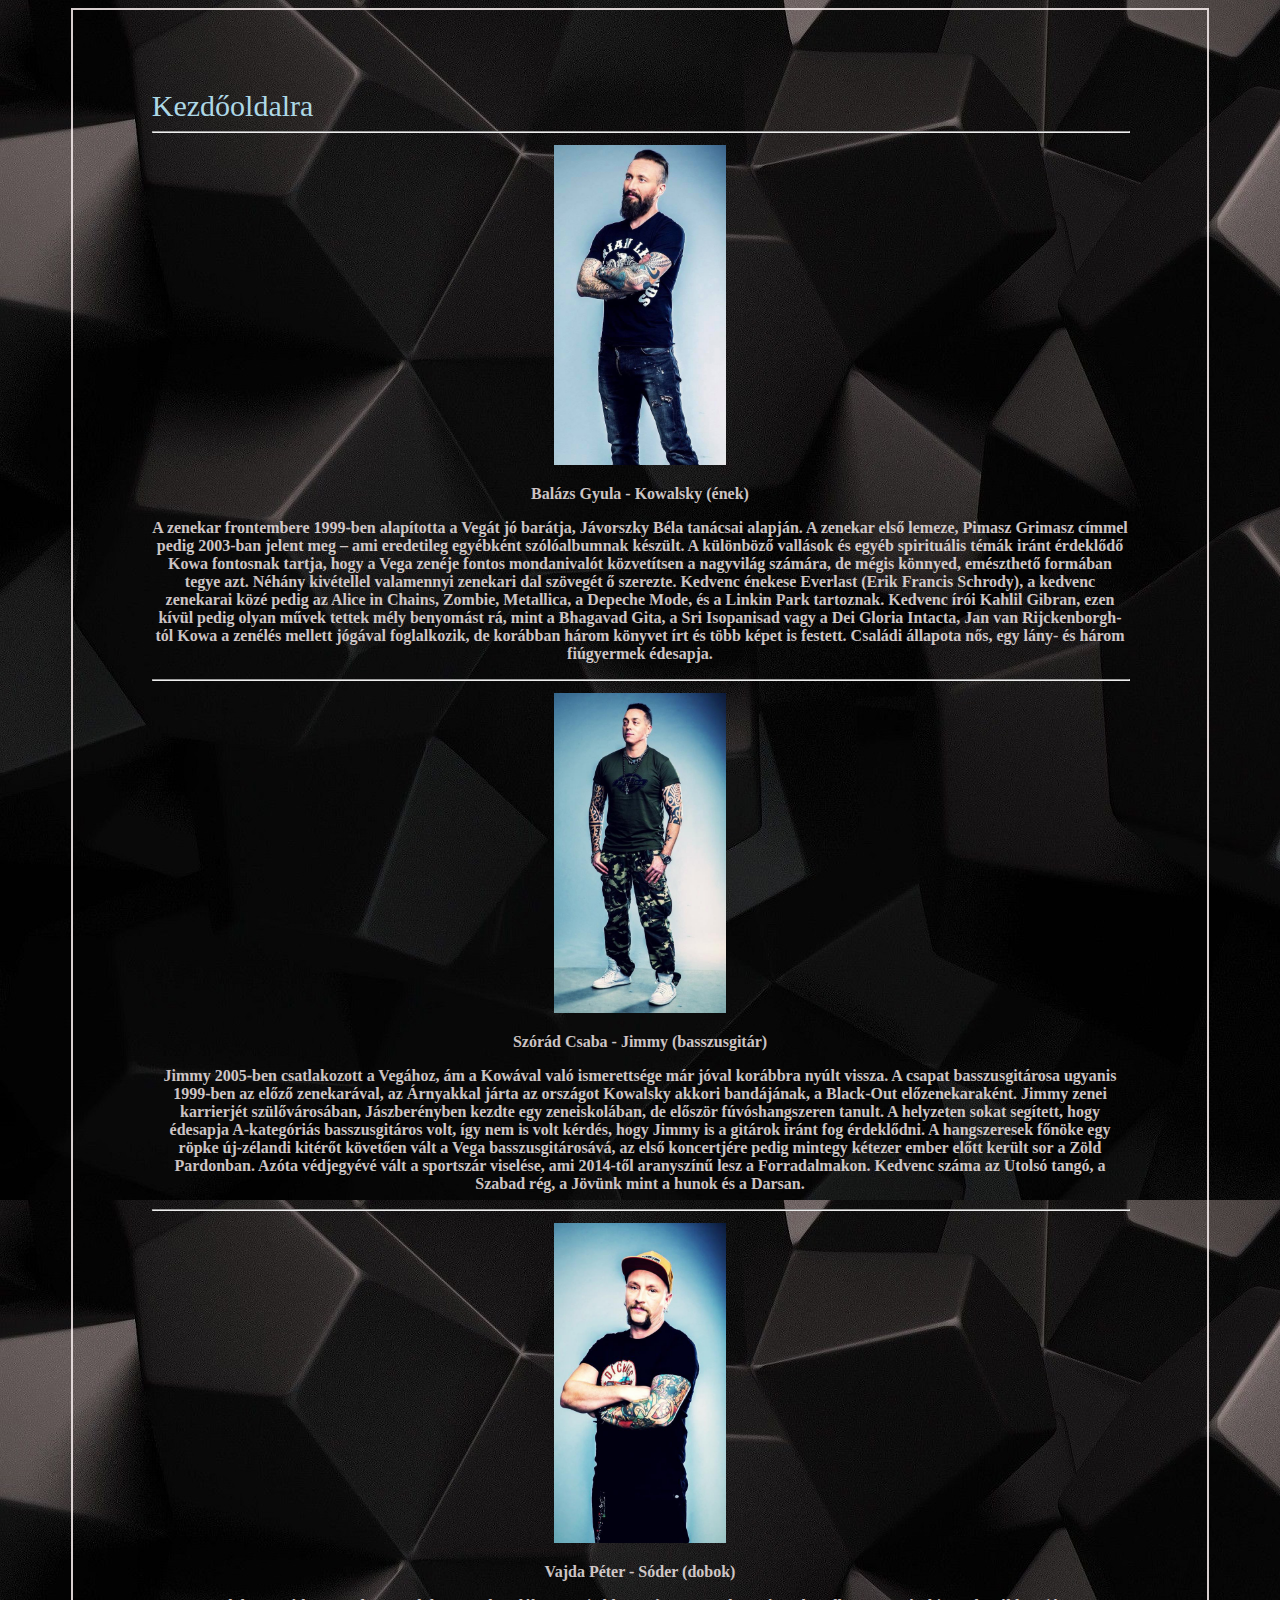
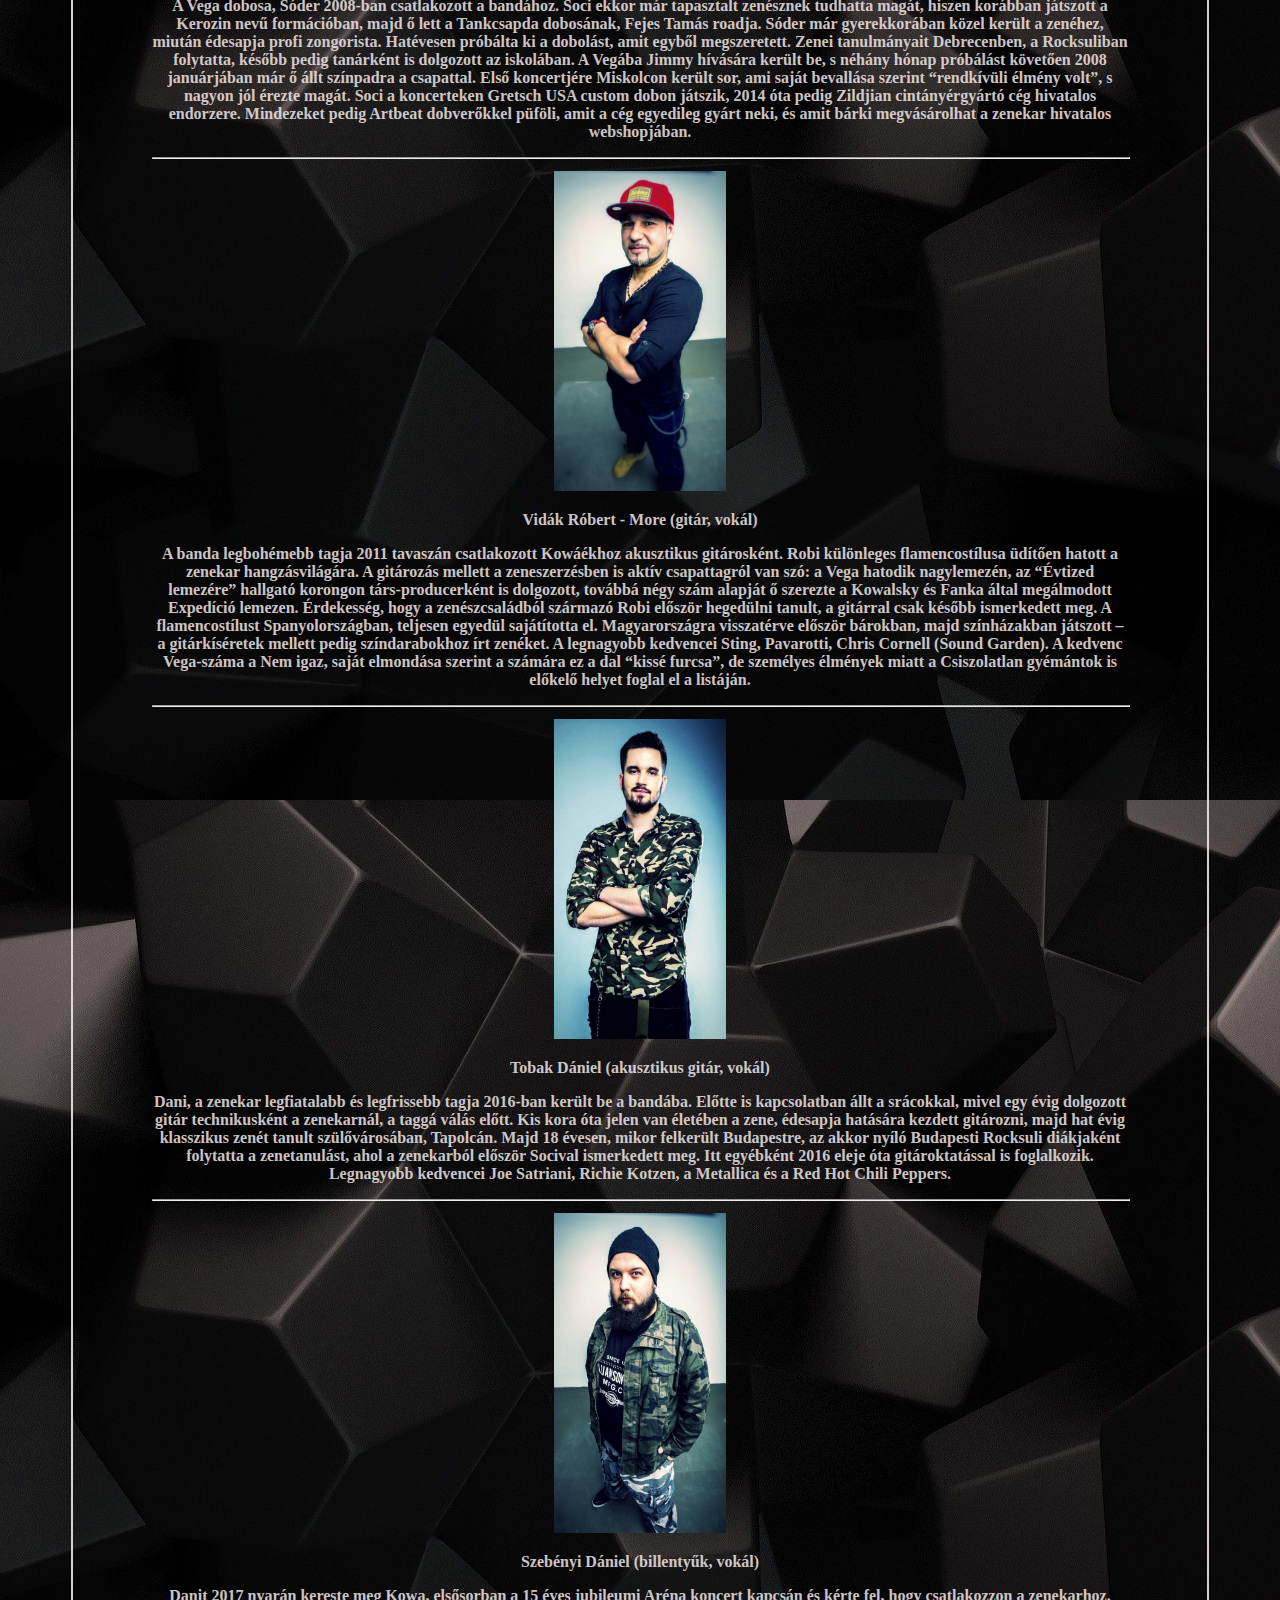
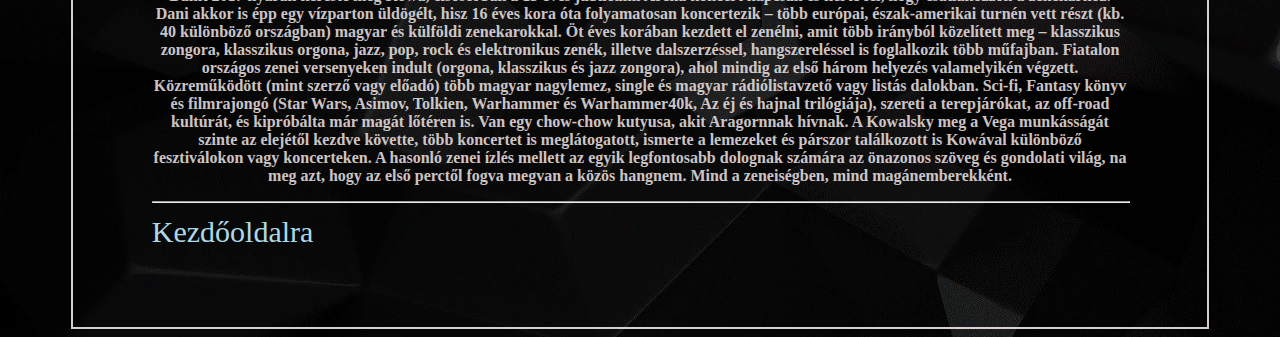
<file: tagok.html>
<!DOCTYPE html>
<html lang="hu">
<head>
    <meta charset="UTF-8">
    <meta name="viewport" content="width=device-width, initial-scale=1.0">
    <title>Kowalsky meg a Vega Tagok</title>
    <link rel="stylesheet" href="tagok.css">
</head>
<body>
    <table>
        <tr>
            <td>
                <a class="kezdooldalra" href="index.html">Kezdőoldalra</a>
                <hr>
            </td>
        </tr>
        <tr>
            <th>
                <img src="tag_kowa.jpg">
                <p>Balázs Gyula - Kowalsky (ének)</p>
                <p>A zenekar frontembere 1999-ben alapította a Vegát jó barátja, Jávorszky Béla tanácsai alapján. 
                A zenekar első lemeze, Pimasz Grimasz címmel pedig 2003-ban jelent meg – ami eredetileg egyébként szólóalbumnak készült. 
                A különböző vallások és egyéb spirituális témák iránt érdeklődő Kowa fontosnak tartja, hogy a Vega zenéje fontos mondanivalót közvetítsen a nagyvilág számára, de mégis könnyed, emészthető formában tegye azt. 
                Néhány kivétellel valamennyi zenekari dal szövegét ő szerezte. 
                Kedvenc énekese Everlast (Erik Francis Schrody), a kedvenc zenekarai közé pedig az Alice in Chains, Zombie, Metallica, a Depeche Mode, és a Linkin Park tartoznak. 
                Kedvenc írói Kahlil Gibran, ezen kívül pedig olyan művek tettek mély benyomást rá, mint a Bhagavad Gita, a Sri Isopanisad vagy a Dei Gloria Intacta, Jan van Rijckenborgh-tól Kowa a zenélés mellett jógával foglalkozik, de korábban három könyvet írt és több képet is festett. 
                Családi állapota nős, egy lány- és három fiúgyermek édesapja.</p>
                <hr>
            </th>
        </tr>
        <tr>
            <th>
                <img src="tag_jimmy.jpg">
                <p>Szórád Csaba - Jimmy (basszusgitár)</p>
                <p>Jimmy 2005-ben csatlakozott a Vegához, ám a Kowával való ismerettsége már jóval korábbra nyúlt vissza. 
                A csapat basszusgitárosa ugyanis 1999-ben az előző zenekarával, az Árnyakkal járta az országot Kowalsky akkori bandájának, a Black-Out előzenekaraként. 
                Jimmy zenei karrierjét szülővárosában, Jászberényben kezdte egy zeneiskolában, de először fúvóshangszeren tanult. 
                A helyzeten sokat segített, hogy édesapja A-kategóriás basszusgitáros volt, így nem is volt kérdés, hogy Jimmy is a gitárok iránt fog érdeklődni. 
                A hangszeresek főnöke egy röpke új-zélandi kitérőt követően vált a Vega basszusgitárosává, az első koncertjére pedig mintegy kétezer ember előtt került sor a Zöld Pardonban. 
                Azóta védjegyévé vált a sportszár viselése, ami 2014-től aranyszínű lesz a Forradalmakon. Kedvenc száma az Utolsó tangó, a Szabad rég, a Jövünk mint a hunok és a Darsan.</p>
                <hr>
            </th>
        </tr>
        <tr>
            <th>
                <img src="tag_soder.jpg">
                <p>Vajda Péter - Sóder (dobok)</p>
                <p>A Vega dobosa, Sóder 2008-ban csatlakozott a bandához. 
                Soci ekkor már tapasztalt zenésznek tudhatta magát, hiszen korábban játszott a Kerozin nevű formációban, majd ő lett a Tankcsapda dobosának, Fejes Tamás roadja. 
                Sóder már gyerekkorában közel került a zenéhez, miután édesapja profi zongorista. 
                Hatévesen próbálta ki a dobolást, amit egyből megszeretett. Zenei tanulmányait Debrecenben, a Rocksuliban folytatta, később pedig tanárként is dolgozott az iskolában. 
                A Vegába Jimmy hívására került be, s néhány hónap próbálást követően 2008 januárjában már ő állt színpadra a csapattal. 
                Első koncertjére Miskolcon került sor, ami saját bevallása szerint “rendkívüli élmény volt”, s nagyon jól érezte magát. 
                Soci a koncerteken Gretsch USA custom dobon játszik, 2014 óta pedig Zildjian cintányérgyártó cég hivatalos endorzere. Mindezeket pedig Artbeat dobverőkkel püföli, amit a cég egyedileg gyárt neki, és amit bárki megvásárolhat a zenekar hivatalos webshopjában.</p>
                <hr>
            </th>
        </tr>
        <tr>
            <th>
                <img src="tag_more.jpg">
                <p>Vidák Róbert - More (gitár, vokál)</p>
                <p>A banda legbohémebb tagja 2011 tavaszán csatlakozott Kowáékhoz akusztikus gitárosként. 
                Robi különleges flamencostílusa üdítően hatott a zenekar hangzásvilágára. 
                A gitározás mellett a zeneszerzésben is aktív csapattagról van szó: a Vega hatodik nagylemezén, az “Évtized lemezére” hallgató korongon társ-producerként is dolgozott, továbbá négy szám alapját ő szerezte a Kowalsky és Fanka által megálmodott Expedíció lemezen. 
                Érdekesség, hogy a zenészcsaládból származó Robi először hegedülni tanult, a gitárral csak később ismerkedett meg. 
                A flamencostílust Spanyolországban, teljesen egyedül sajátította el. 
                Magyarországra visszatérve először bárokban, majd színházakban játszott – a gitárkíséretek mellett pedig színdarabokhoz írt zenéket. 
                A legnagyobb kedvencei Sting, Pavarotti, Chris Cornell (Sound Garden). 
                A kedvenc Vega-száma a Nem igaz, saját elmondása szerint a számára ez a dal “kissé furcsa”, de személyes élmények miatt a Csiszolatlan gyémántok is előkelő helyet foglal el a listáján.</p>
                <hr>
            </th>
        </tr>
        <tr>
            <th>
                <img src="tag_tobak_dani.jpg">
                <p>Tobak Dániel (akusztikus gitár, vokál)</p>
                <p>Dani, a zenekar legfiatalabb és legfrissebb tagja 2016-ban került be a bandába. 
                Előtte is kapcsolatban állt a srácokkal, mivel egy évig dolgozott gitár technikusként a zenekarnál, a taggá válás előtt. 
                Kis kora óta jelen van életében a zene, édesapja hatására kezdett gitározni, majd hat évig klasszikus zenét tanult szülővárosában, Tapolcán. 
                Majd 18 évesen, mikor felkerült Budapestre, az akkor nyíló Budapesti Rocksuli diákjaként folytatta a zenetanulást, ahol a zenekarból először Socival ismerkedett meg. 
                Itt egyébként 2016 eleje óta gitároktatással is foglalkozik. 
                Legnagyobb kedvencei Joe Satriani, Richie Kotzen, a Metallica és a Red Hot Chili Peppers.</p>
                <hr>
            </th>
        </tr>
        <tr>
            <th>
                <img src="tag_szebenyi_dani.jpg">
                <p>Szebényi Dániel (billentyűk, vokál)</p>
                <p>Danit 2017 nyarán kereste meg Kowa, elsősorban a 15 éves jubileumi Aréna koncert kapcsán és kérte fel, hogy csatlakozzon a zenekarhoz. 
                Dani akkor is épp egy vízparton üldögélt, hisz 16 éves kora óta folyamatosan koncertezik – több európai, észak-amerikai turnén vett részt (kb. 40 különböző országban) magyar és külföldi zenekarokkal. 
                Öt éves korában kezdett el zenélni, amit több irányból közelített meg – klasszikus zongora, klasszikus orgona, jazz, pop, rock és elektronikus zenék, illetve dalszerzéssel, hangszereléssel is foglalkozik több műfajban. 
                Fiatalon országos zenei versenyeken indult (orgona, klasszikus és jazz zongora), ahol mindig az első három helyezés valamelyikén végzett. 
                Közreműködött (mint szerző vagy előadó) több magyar nagylemez, single és magyar rádiólistavzető vagy listás dalokban. 
                Sci-fi, Fantasy könyv és filmrajongó (Star Wars, Asimov, Tolkien, Warhammer és Warhammer40k, Az éj és hajnal trilógiája), szereti a terepjárókat, az off-road kultúrát, és kipróbálta már magát lőtéren is. 
                Van egy chow-chow kutyusa, akit Aragornnak hívnak. 
                A Kowalsky meg a Vega munkásságát szinte az elejétől kezdve követte, több koncertet is meglátogatott, ismerte a lemezeket és párszor találkozott is Kowával különböző fesztiválokon vagy koncerteken. 
                A hasonló zenei ízlés mellett az egyik legfontosabb dolognak számára az önazonos szöveg és gondolati világ, na meg azt, hogy az első perctől fogva megvan a közös hangnem. 
                Mind a zeneiségben, mind magánemberekként.</p>
                <hr>
            </th>
        </tr>
        <tr>
            <td>
                <a class="kezdooldalra" href="index.html">Kezdőoldalra</a>
            </td>
        </tr>
    </table>
</body>
</html>
</file>
<file: style.css>
@import url('https://fonts.googleapis.com/css2?family=Goldman:wght@700&display=swap');

body {
    margin: 0;
    background-color: rgb(41, 41, 41);
}
.hero {
    width: 100%;
    height: 79vh;
    background-image: url('kmv.jpg');
    background-size: cover;
}
h1 {
    color: white;
    margin: 0;
    font-size: 2em;
    font-family: 'Goldman', cursive;
    text-align: center;
    padding: 15px;
}
.kep img {
    width: 100%;
    height: 50%
}
table {
    padding: 10px;
}
table tr td img {
    width: 100%;
    display: block;
}
table tr td img:hover {
    border: 1.5px solid white;
}
.menu {
    width: 90%;
    text-align: center;
    margin: auto;
    border: 2px solid white;
}
.menu a {
    text-decoration: none;
    color: lightblue;
    font-size: 25px;
}
.menu a:hover {
    text-decoration: underline;
    color: lightskyblue;
}
.menu th {
    font-size: 30px;
    color: white;
}
.albumok {
    width: 0%;
    margin: auto;
}
.albumok img{
    width: 300px;
    height: 300px;
    margin: 0;
    padding: 0;
}
</file>
<file: album.css>
body {
    margin: 0px;
    background-color: wheat;
    background-image: url("albumhatter4-2.jpg");
    background-repeat: repeat;
    width: 100%;
}
table {
    width: 15%;
    margin: auto;
    padding: 0;
    padding-bottom: 25px;
}
.albumkep {
    padding-bottom: 10px;
    padding-top: 10px;
}
td {
    text-align: center;
    width: 30%;
    height: 0.75cm;
    border: 1.5px solid gray;
}
img {
    width: 300px;
}
li {
    list-style-type: none;
    width: 300px;
    line-height: 25px;
    text-align: center;
    margin: auto;
}
a {
    color: lightblue;
    text-decoration: none;
}
a:hover {
    color: lightskyblue;
    text-decoration: underline;
}
ul {
    margin: 0;
    padding: 0;
}
.vissza {
    height: 60px;
    width: 100px;
    border: 1px solid white;
    background-color: gray;
}
.vissza:hover {
    background-color: lightgray;
}
{
    background-image: url("albumhatter2.jpg");
    height: 135vh;
    width: 100%;
    background-position: center;
    background-repeat: no-repeat;
    background-size: cover;
}
</file>
<file: album_esszencia.css>
body {
    margin: 0px;
    background-color: wheat;
    background-image: url("albumhatter4-2.jpg");
    background-repeat: repeat;
    width: 100%;
}
.lemezek1 {
    width: 45%;
    margin: auto;
    padding-bottom: 25px;
}
.lemezek2 {
    width: 45%;
    margin: auto;
    padding-bottom: 25px;
}
.lemezek3 {
    width: 45%;
    margin: auto;
    padding-bottom: 25px;
}
.albumkep {
    padding-bottom: 10px;
    padding-top: 10px;
}
th {
    height: 0.75cm;
    color: white;
}
.lem {
    border: 1.5px solid gray;
    background-color: gray;
}
td {
    text-align: center;
    width: 30%;
    height: 0.75cm;
    border: 1.5px solid gray;
}
img {
    width: 300px;
}
li {
    list-style-type: none;
    width: 300px;
    line-height: 25px;
    text-align: center;
    margin: auto;
}
a {
    color: lightblue;
    text-decoration: none;
}
a:hover {
    color: lightskyblue;
    text-decoration: underline;
}
ul {
    margin: 0;
    padding: 0;
}
.vissza {
    height: 50px;
    width: 100px;
    border: 1px solid white;
    background-color: gray;
}
.vissza:hover {
    background-color: lightgray;
}
{
    background-image: url("albumhatter2.jpg");
    height: 135vh;
    width: 174.5vh;
    background-position: center;
    background-repeat: no-repeat;
    background-size: cover;
}
</file>
<file: album_evtized_lemeze.css>
body {
    margin: 0px;
    background-color: wheat;
    background-image: url("albumhatter4-2.jpg");
    background-repeat: repeat;
    width: 100%;
}
table {
    width: 15%;
    margin: auto;
    padding: 0;
    padding-bottom: 25px;
}
.albumkep {
    padding-bottom: 10px;
    padding-top: 10px;
}
td {
    text-align: center;
    width: 30%;
    height: 0.75cm;
    border: 1.5px solid gray;
}
img {
    width: 300px;
}
li {
    list-style-type: none;
    width: 300px;
    line-height: 25px;
    text-align: center;
    margin: auto;
}
a {
    color: lightblue;
    text-decoration: none;
}
a:hover {
    color: lightskyblue;
    text-decoration: underline;
}
ul {
    margin: 0;
    padding: 0;
}
.vissza {
    height: 60px;
    width: 100px;
    border: 1px solid white;
    background-color: gray;
}
.vissza:hover {
    background-color: lightgray;
}
{
    background-image: url("albumhatter2.jpg");
    height: 180vh;
    width: 100%;
    background-position: center;
    background-repeat: no-repeat;
    background-size: cover;
}
</file>
<file: album_kilenc.css>
body {
    margin: 0px;
    background-color: wheat;
    background-image: url("albumhatter4-2.jpg");
    background-repeat: repeat;
    width: 100%;
}
.lemezek1 {
    width: 45%;
    margin: auto;
    padding-bottom: 25px;
}
.lemezek2 {
    width: 45%;
    margin: auto;
    padding-bottom: 25px;
}
.albumkep {
    padding-bottom: 10px;
    padding-top: 10px;
}
th {
    height: 0.75cm;
    color: white;
}
.lem {
    border: 1.5px solid gray;
    background-color: gray;
}
td {
    text-align: center;
    width: 30%;
    height: 0.75cm;
    border: 1.5px solid gray;
}
img {
    width: 300px;
}
li {
    list-style-type: none;
    width: 300px;
    line-height: 25px;
    text-align: center;
    margin: auto;
}
a {
    color: lightblue;
    text-decoration: none;
}
a:hover {
    color: lightskyblue;
    text-decoration: underline;
}
ul {
    margin: 0;
    padding: 0;
}
.vissza {
    height: 50px;
    width: 100px;
    border: 1px solid white;
    background-color: gray;
}
.vissza:hover {
    background-color: lightgray;
}
{
    background-image: url("albumhatter2.jpg");
    height: 150vh;
    width: 174.5vh;
    background-position: center;
    background-repeat: no-repeat;
    background-size: cover;
}
</file>
<file: tagok.css>
body {
    background-image: url("albumhatter4-2.jpg");
}
table {
    padding: 2cm;
    border: 2px solid rgba(241, 231, 231, 0.89);
    width: 90%;
    margin: auto;
    color: rgba(241, 231, 231, 0.856);
}
img {
    width: 172.6px;
    height: 320px;
}
hr {
    color: whitesmoke;
    width: 100%;
}
.vissza {
    height: 50px;
    width: 100px;
    margin: 0;
}
.visszatablazat {
    border: none;
    margin: 0;
    padding: 0;
}
.kezdooldalra {
    text-align: center;
}
a {
    color: lightblue;
    text-decoration: none;
    font-size: 30px;
}
a:hover {
    color: lightskyblue;
    text-decoration: underline;
}
</file>
